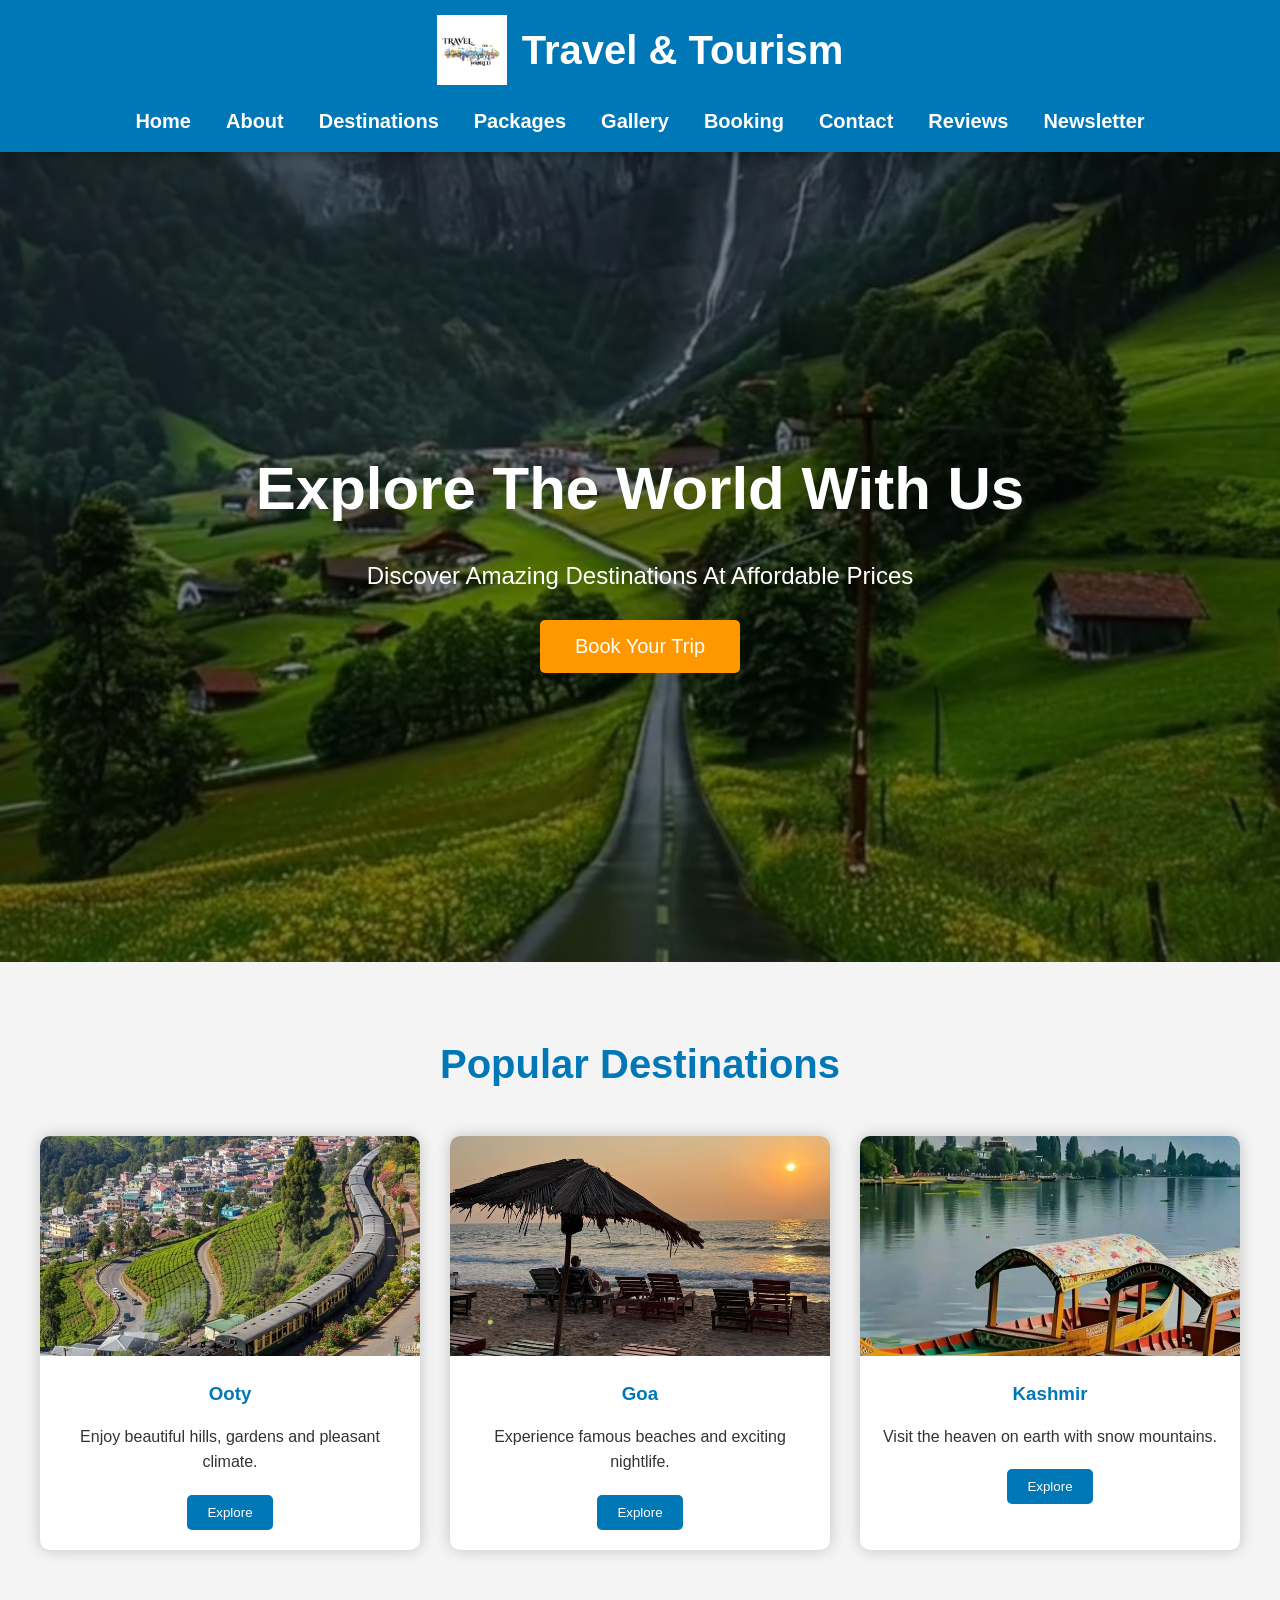
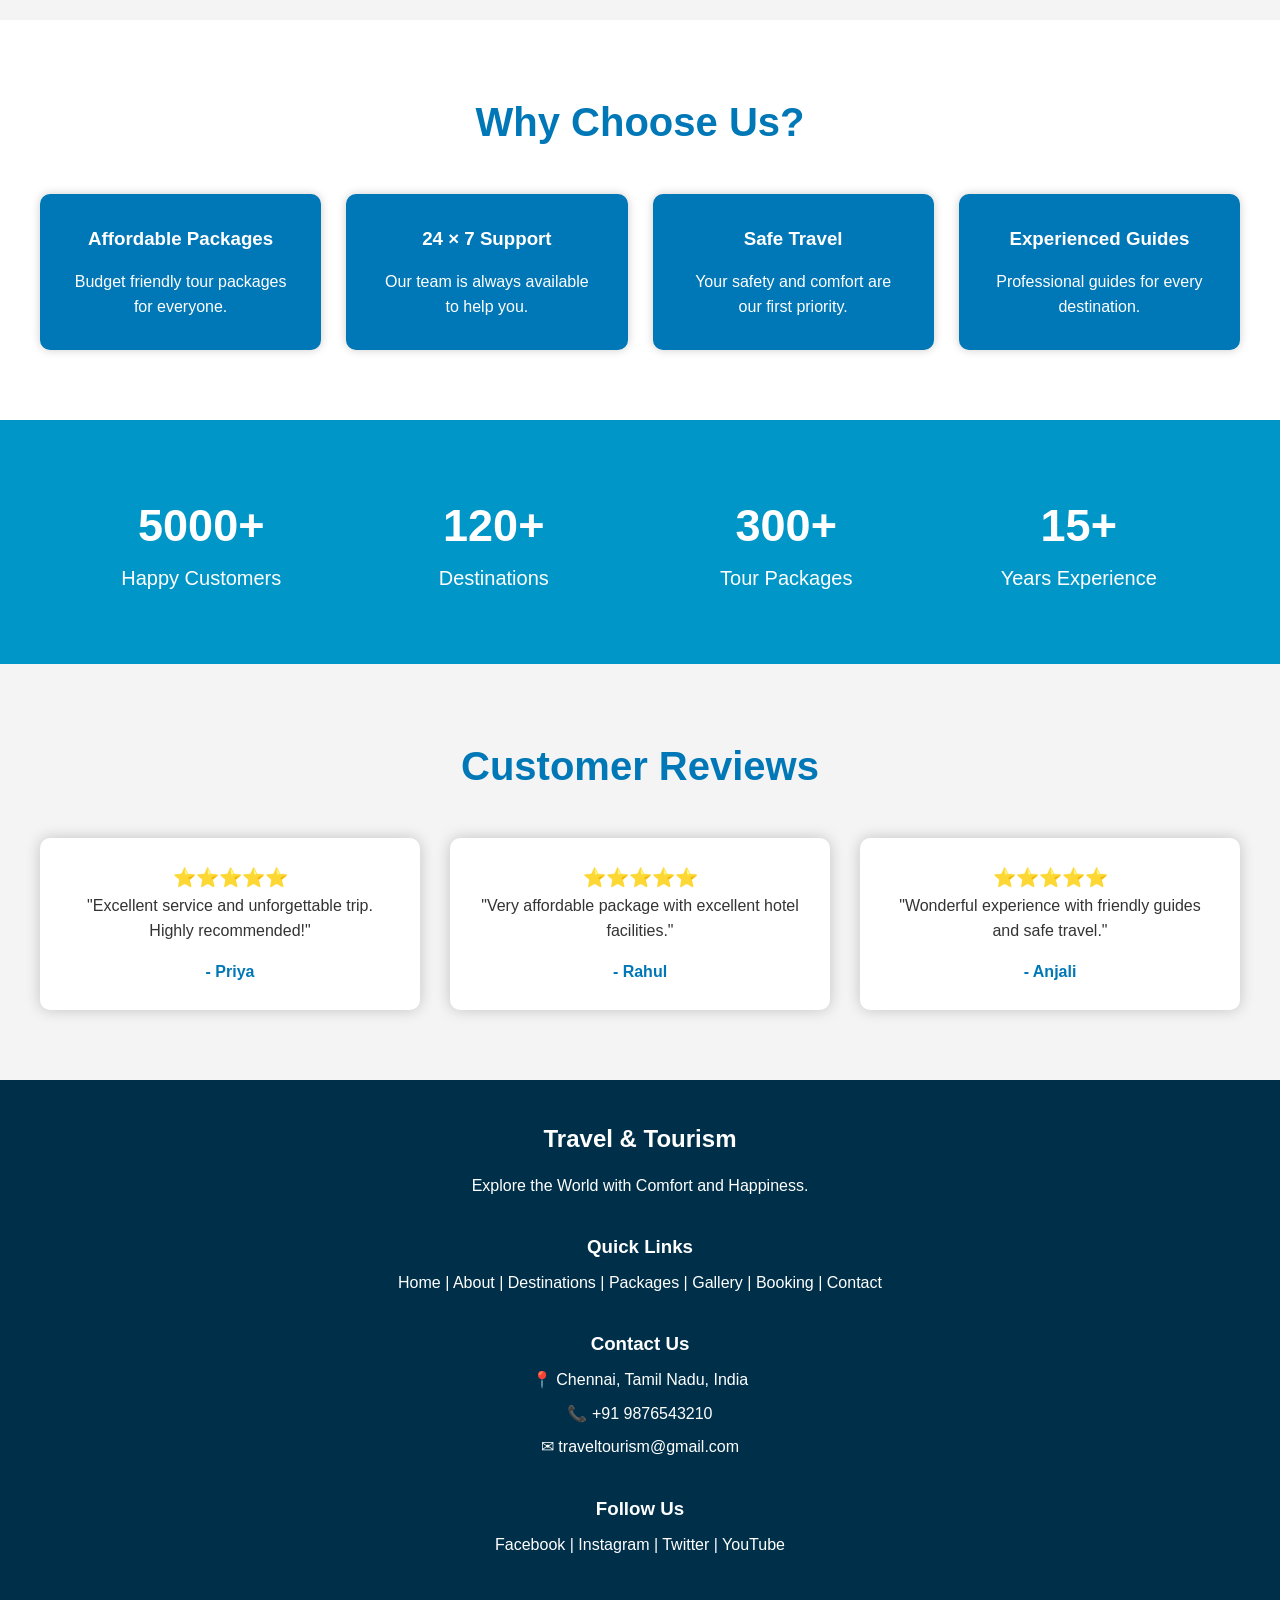
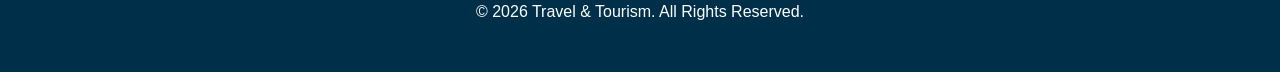
<file: index.html>
<!DOCTYPE html>
<html lang="en">
<head>
    <meta charset="UTF-8">
    <meta name="viewport" content="width=device-width, initial-scale=1.0">
    <title>Travel & Tourism</title>
    <link rel="stylesheet" href="style.css">
</head>

<body>

<header>

    <div class="logo">
        <img src="logo.png" alt="Travel Logo">
        <h1>Travel & Tourism</h1>
    </div>

    <nav>
        <ul>
            <li><a href="index.html">Home</a></li>
            <li><a href="about.html">About</a></li>
            <li><a href="destinations.html">Destinations</a></li>
            <li><a href="packages.html">Packages</a></li>
            <li><a href="gallery.html">Gallery</a></li>
            <li><a href="booking.html">Booking</a></li>
            <li><a href="contact.html">Contact</a></li>
            <li><a href="reviews.html">Reviews</a></li>
            <li><a href="newsletter.html">Newsletter</a></li>
        </ul>
    </nav>

</header>

<!-- Hero Section -->

<section class="hero">

    <div class="hero-content">

        <h2>Explore The World With Us</h2>

        <p>Discover Amazing Destinations At Affordable Prices</p>

        <button onclick="location.href='booking.html'">
            Book Your Trip
        </button>

    </div>

</section>

<!-- Search Section -->



<!-- Popular Destinations -->

<section class="destinations">

    <h2>Popular Destinations</h2>

    <div class="card-container">

        <div class="card">
            <img src="ooty.jpg" alt="Ooty">
            <h3>Ooty</h3>
            <p>Enjoy beautiful hills, gardens and pleasant climate.</p>
            <button>Explore</button>
        </div>

        <div class="card">
            <img src="goa.jpg" alt="Goa">
            <h3>Goa</h3>
            <p>Experience famous beaches and exciting nightlife.</p>
            <button>Explore</button>
        </div>

        <div class="card">
            <img src="kashmir.jpg" alt="Kashmir">
            <h3>Kashmir</h3>
            <p>Visit the heaven on earth with snow mountains.</p>
            <button>Explore</button>
        </div>

    </div>

</section>

<!-- Why Choose Us -->

<section class="why-us">

    <h2>Why Choose Us?</h2>

    <div class="why-container">

        <div class="why-box">
            <h3>Affordable Packages</h3>
            <p>Budget friendly tour packages for everyone.</p>
        </div>

        <div class="why-box">
            <h3>24 × 7 Support</h3>
            <p>Our team is always available to help you.</p>
        </div>

        <div class="why-box">
            <h3>Safe Travel</h3>
            <p>Your safety and comfort are our first priority.</p>
        </div>

        <div class="why-box">
            <h3>Experienced Guides</h3>
            <p>Professional guides for every destination.</p>
        </div>

    </div>

</section>

<!-- Statistics -->

<section class="counter-section">

    <div class="counter-container">

        <div class="counter">
            <h2>5000+</h2>
            <p>Happy Customers</p>
        </div>

        <div class="counter">
            <h2>120+</h2>
            <p>Destinations</p>
        </div>

        <div class="counter">
            <h2>300+</h2>
            <p>Tour Packages</p>
        </div>

        <div class="counter">
            <h2>15+</h2>
            <p>Years Experience</p>
        </div>

    </div>

</section>
<!-- Customer Reviews -->

<section class="testimonials">

    <h2>Customer Reviews</h2>

    <div class="review-container">

        <div class="review">
            <h3>⭐⭐⭐⭐⭐</h3>
            <p>"Excellent service and unforgettable trip. Highly recommended!"</p>
            <h4>- Priya</h4>
        </div>

        <div class="review">
            <h3>⭐⭐⭐⭐⭐</h3>
            <p>"Very affordable package with excellent hotel facilities."</p>
            <h4>- Rahul</h4>
        </div>

        <div class="review">
            <h3>⭐⭐⭐⭐⭐</h3>
            <p>"Wonderful experience with friendly guides and safe travel."</p>
            <h4>- Anjali</h4>
        </div>

    </div>

</section>

<!-- Newsletter -->



<!-- Footer -->

<footer>

    <div class="footer-content">

        <h2>Travel & Tourism</h2>

        <p>Explore the World with Comfort and Happiness.</p>

        <br>

        <h3>Quick Links</h3>

        <p>
            <a href="index.html">Home</a> |
            <a href="about.html">About</a> |
            <a href="destinations.html">Destinations</a> |
            <a href="packages.html">Packages</a> |
            <a href="gallery.html">Gallery</a> |
            <a href="booking.html">Booking</a> |
            <a href="contact.html">Contact</a>
        </p>

        <br>

        <h3>Contact Us</h3>

        <p>📍 Chennai, Tamil Nadu, India</p>

        <p>📞 +91 9876543210</p>

        <p>✉ traveltourism@gmail.com</p>

        <br>

        <h3>Follow Us</h3>

        <p>Facebook | Instagram | Twitter | YouTube</p>

        <br>

        <p>© 2026 Travel & Tourism. All Rights Reserved.</p>

    </div>

</footer>

<!-- Scroll To Top Button -->

<button id="topBtn" onclick="window.scrollTo({top:0,behavior:'smooth'})">
↑
</button>

<script src="script.js"></script>

</body>
</html>
</file>
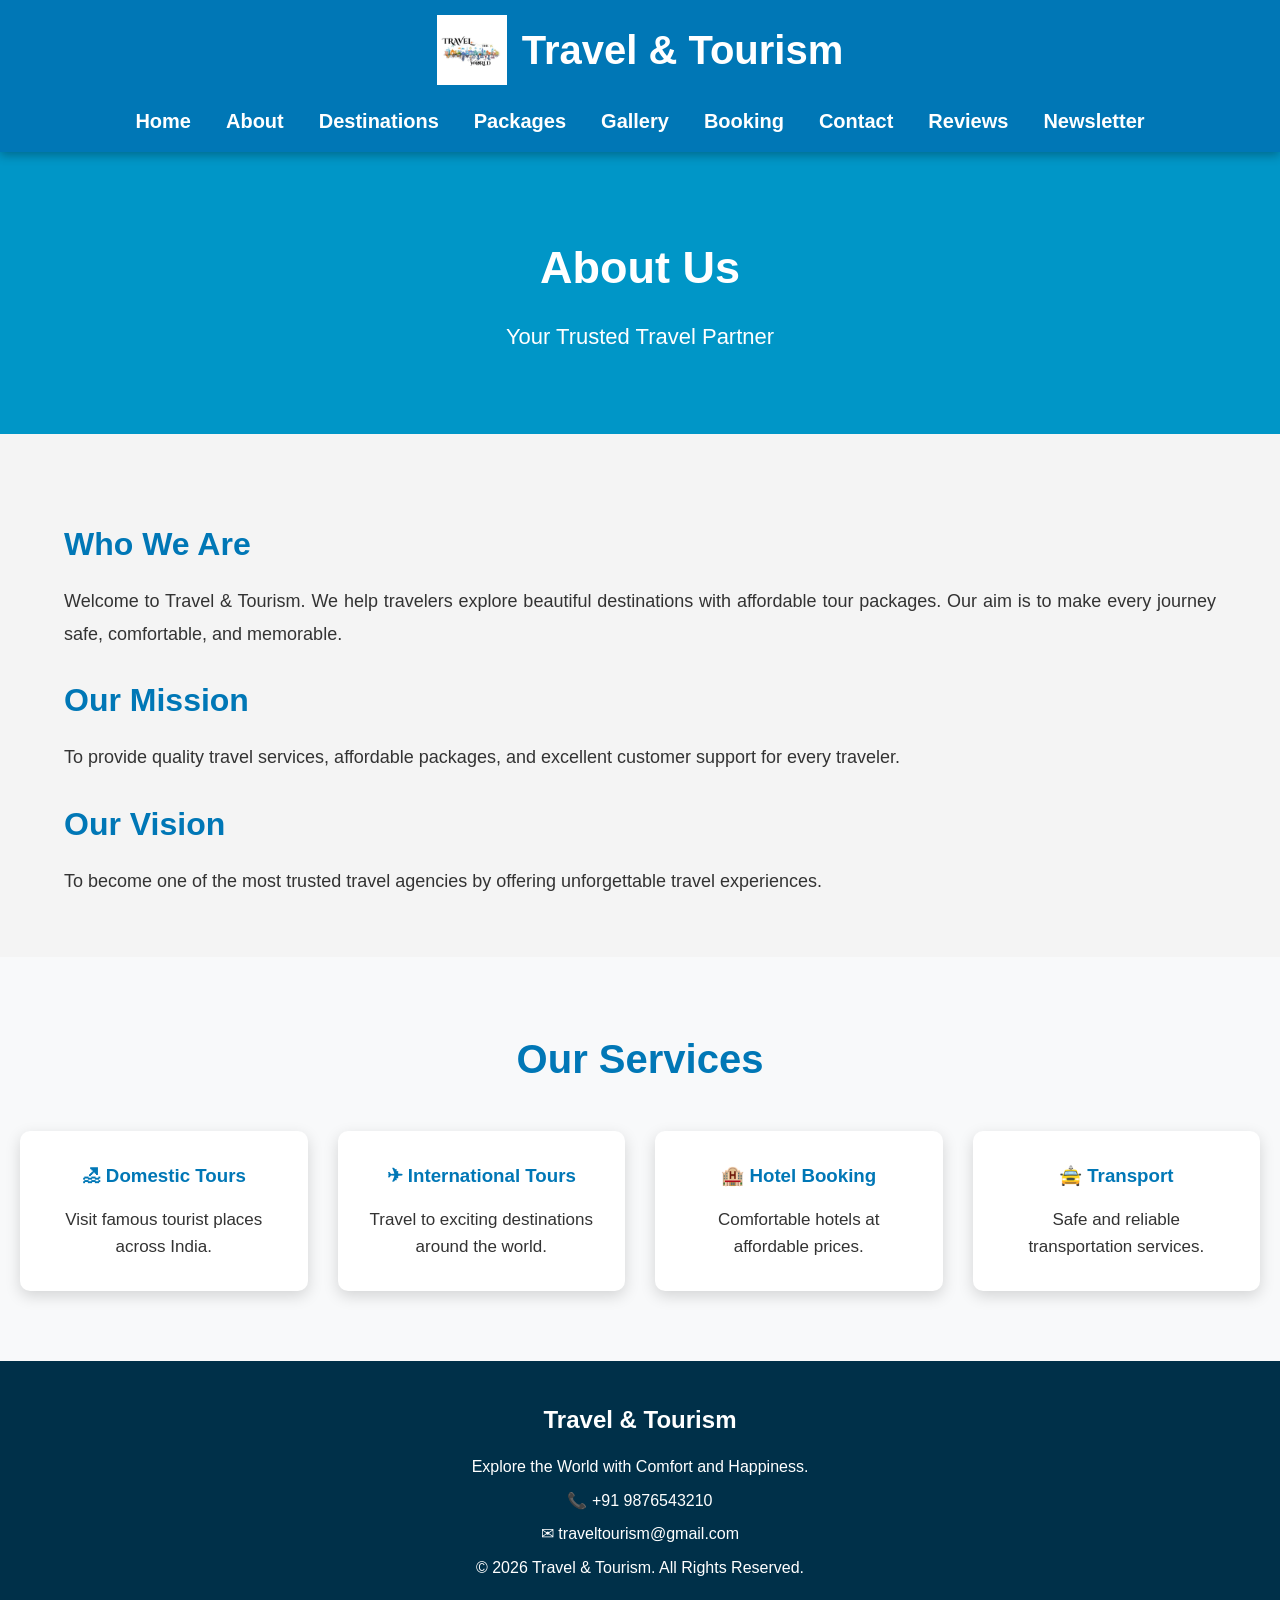
<file: about.html>
<!DOCTYPE html>
<html lang="en">
<head>
    <meta charset="UTF-8">
    <meta name="viewport" content="width=device-width, initial-scale=1.0">
    <title>About Us - Travel & Tourism</title>

    <link rel="stylesheet" href="style.css">
</head>
<body>

<header>

    <div class="logo">
        <img src="logo.png" alt="Travel Logo">
        <h1>Travel & Tourism</h1>
    </div>

    <nav>
        <ul>
            <li><a href="index.html">Home</a></li>
            <li><a href="about.html">About</a></li>
            <li><a href="destinations.html">Destinations</a></li>
            <li><a href="packages.html">Packages</a></li>
            <li><a href="gallery.html">Gallery</a></li>
            <li><a href="booking.html">Booking</a></li>
            <li><a href="contact.html">Contact</a></li>
            <li><a href="reviews.html">Reviews</a></li>
            <li><a href="newsletter.html">Newsletter</a></li>
        </ul>
    </nav>

</header>

<section class="about-banner">
    <h2>About Us</h2>
    <p>Your Trusted Travel Partner</p>
</section>

<section class="about-content">

    <h2>Who We Are</h2>

    <p>
        Welcome to Travel & Tourism. We help travelers explore beautiful
        destinations with affordable tour packages. Our aim is to make every
        journey safe, comfortable, and memorable.
    </p>

    <h2>Our Mission</h2>

    <p>
        To provide quality travel services, affordable packages, and excellent
        customer support for every traveler.
    </p>

    <h2>Our Vision</h2>

    <p>
        To become one of the most trusted travel agencies by offering
        unforgettable travel experiences.
    </p>

</section>

<section class="services">

    <h2>Our Services</h2>

    <div class="service-container">

        <div class="service-box">
            <h3>🏖 Domestic Tours</h3>
            <p>Visit famous tourist places across India.</p>
        </div>

        <div class="service-box">
            <h3>✈ International Tours</h3>
            <p>Travel to exciting destinations around the world.</p>
        </div>

        <div class="service-box">
            <h3>🏨 Hotel Booking</h3>
            <p>Comfortable hotels at affordable prices.</p>
        </div>

        <div class="service-box">
            <h3>🚖 Transport</h3>
            <p>Safe and reliable transportation services.</p>
        </div>

    </div>

</section>

<footer>

    <div class="footer-content">

        <h2>Travel & Tourism</h2>

        <p>Explore the World with Comfort and Happiness.</p>

        <p>📞 +91 9876543210</p>

        <p>✉ traveltourism@gmail.com</p>

        <p>© 2026 Travel & Tourism. All Rights Reserved.</p>

    </div>

</footer>

<script src="script.js"></script>

</body>
</html>
</file>
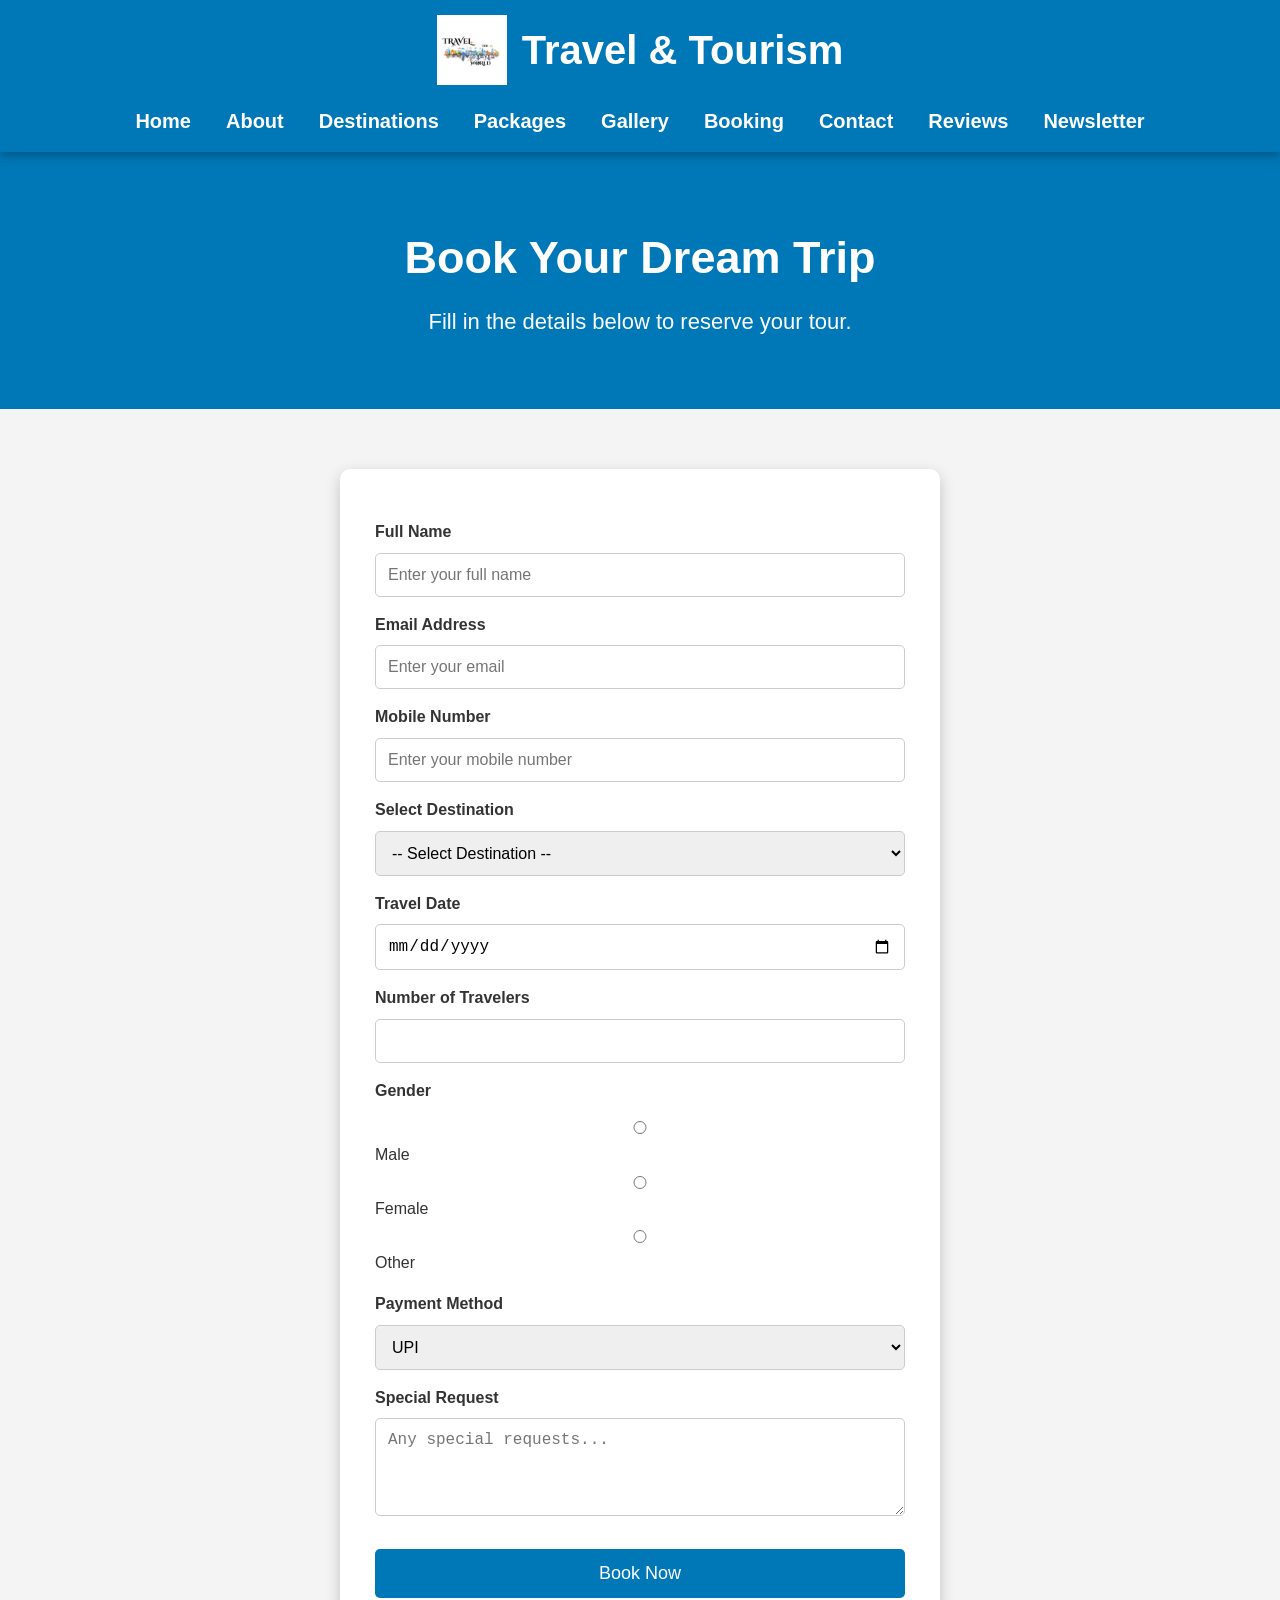
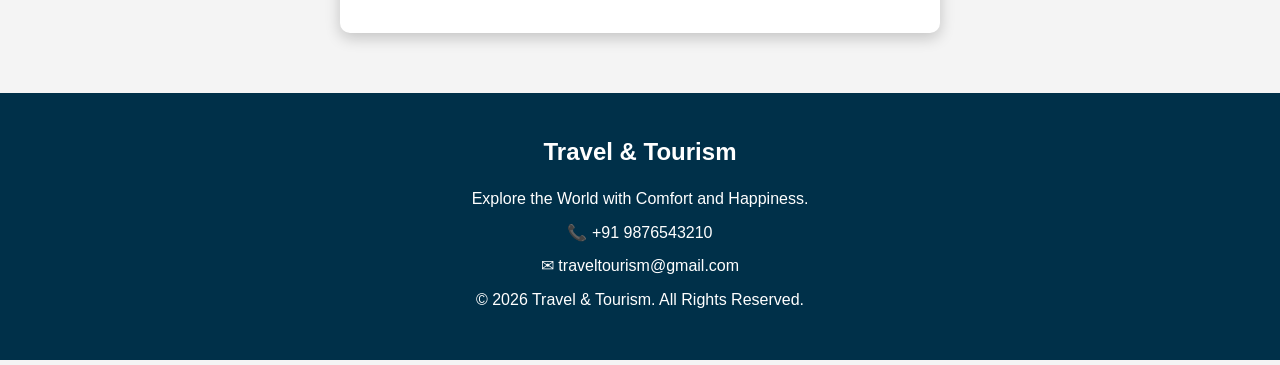
<file: booking.html>
<!DOCTYPE html>
<html lang="en">
<head>
    <meta charset="UTF-8">
    <meta name="viewport" content="width=device-width, initial-scale=1.0">
    <title>Book Your Trip - Travel & Tourism</title>

    <link rel="stylesheet" href="style.css">
</head>
<body>

<header>

    <div class="logo">
        <img src="logo.png" alt="Travel Logo">
        <h1>Travel & Tourism</h1>
    </div>

    <nav>
        <ul>
            <li><a href="index.html">Home</a></li>
            <li><a href="about.html">About</a></li>
            <li><a href="destinations.html">Destinations</a></li>
            <li><a href="packages.html">Packages</a></li>
            <li><a href="gallery.html">Gallery</a></li>
            <li><a href="booking.html">Booking</a></li>
            <li><a href="contact.html">Contact</a></li>
            <li><a href="reviews.html">Reviews</a></li>
            <li><a href="newsletter.html">Newsletter</a></li>
        </ul>
    </nav>

</header>

<section class="booking-banner">
    <h2>Book Your Dream Trip</h2>
    <p>Fill in the details below to reserve your tour.</p>
</section>

<section class="booking-section">

<form id="bookingForm">

<label>Full Name</label>
<input type="text" id="name" placeholder="Enter your full name">

<label>Email Address</label>
<input type="email" id="email" placeholder="Enter your email">

<label>Mobile Number</label>
<input type="tel" id="phone" placeholder="Enter your mobile number">

<label>Select Destination</label>
<select id="destination">
    <option value="">-- Select Destination --</option>
    <option>Ooty</option>
    <option>Kodaikanal</option>
    <option>Goa</option>
    <option>Munnar</option>
    <option>Kerala</option>
    <option>Mysore</option>
    <option>Andaman</option>
    <option>Coorg</option>
    <option>Kashmir</option>
    <option>Taj Mahal</option>
</select>

<label>Travel Date</label>
<input type="date" id="date">

<label>Number of Travelers</label>
<input type="number" id="persons" min="1" max="20">

<label>Gender</label>
<div class="radio-group">
<input type="radio" name="gender"> Male
<input type="radio" name="gender"> Female
<input type="radio" name="gender"> Other
</div>

<label>Payment Method</label>
<select id="payment">
    <option>UPI</option>
    <option>Credit Card</option>
    <option>Debit Card</option>
    <option>Net Banking</option>
    <option>Cash</option>
</select>

<label>Special Request</label>
<textarea rows="4" placeholder="Any special requests..."></textarea>

<button type="submit">Book Now</button>

</form>

</section>

<footer>

<div class="footer-content">

<h2>Travel & Tourism</h2>

<p>Explore the World with Comfort and Happiness.</p>

<p>📞 +91 9876543210</p>

<p>✉ traveltourism@gmail.com</p>

<p>© 2026 Travel & Tourism. All Rights Reserved.</p>

</div>

</footer>

<script src="script.js"></script>

</body>
</html>
</file>
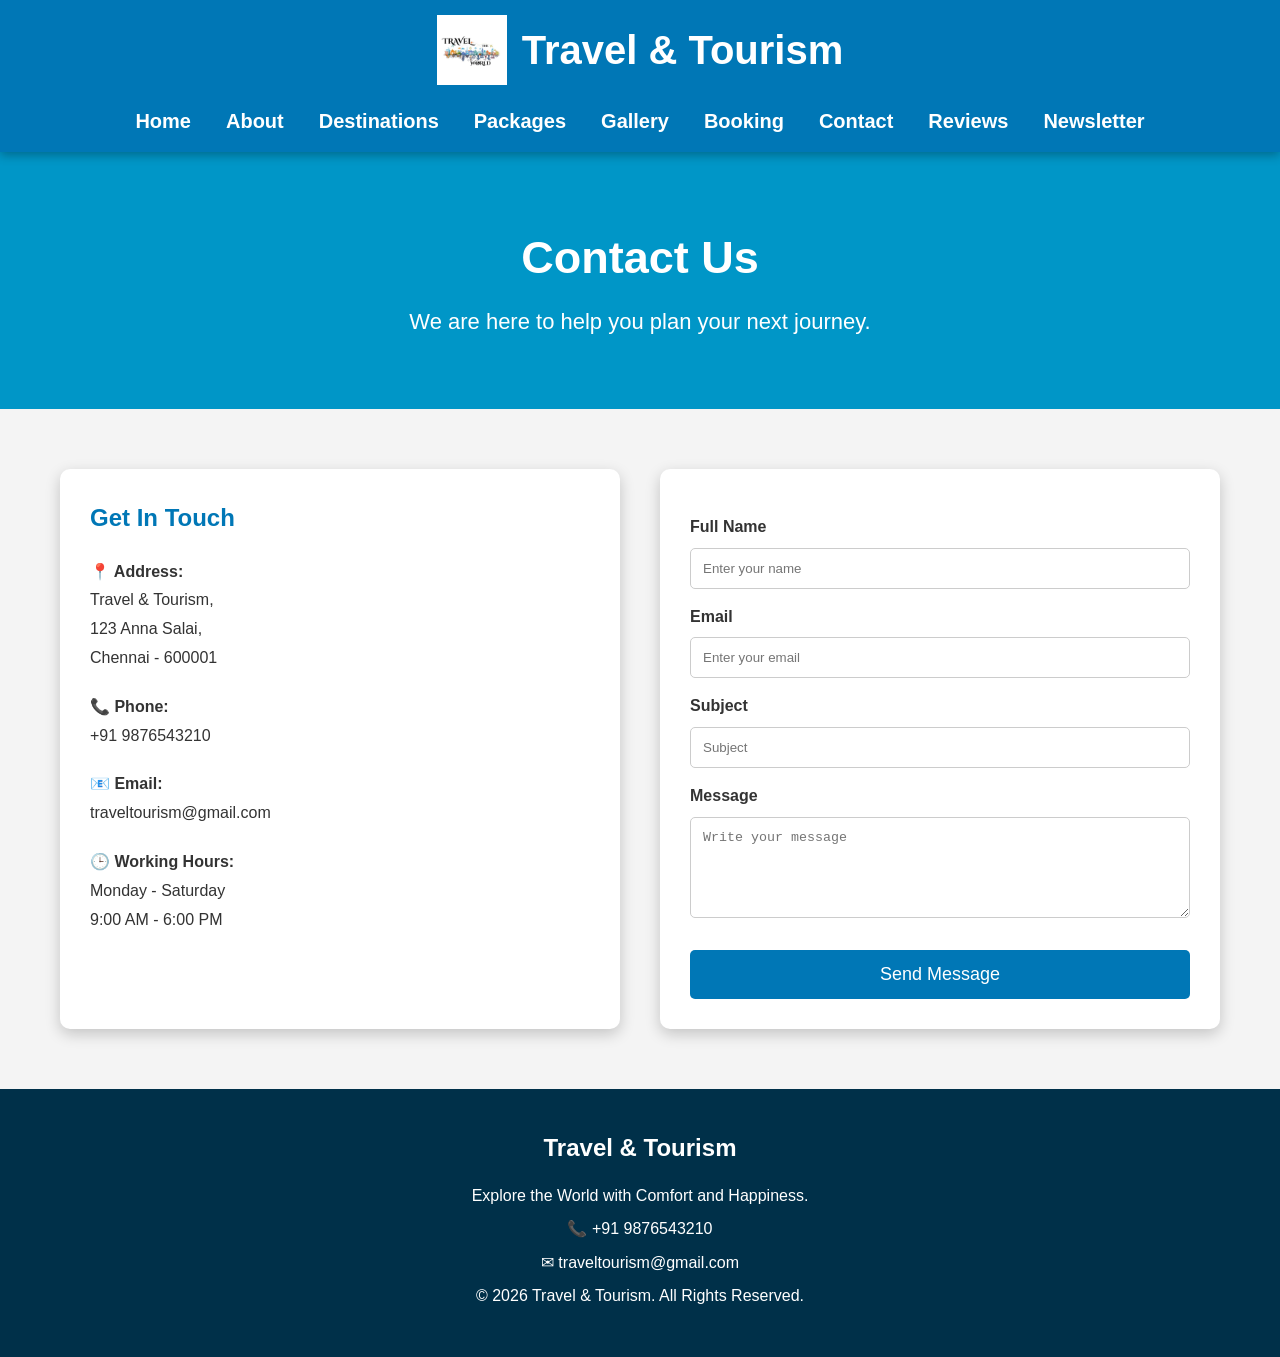
<file: contact.html>
<!DOCTYPE html>
<html lang="en">
<head>
    <meta charset="UTF-8">
    <meta name="viewport" content="width=device-width, initial-scale=1.0">
    <title>Contact Us - Travel & Tourism</title>
    <link rel="stylesheet" href="style.css">
</head>

<body>

<header>

    <div class="logo">
        <img src="logo.png" alt="Travel Logo">
        <h1>Travel & Tourism</h1>
    </div>

    <nav>
        <ul>
            <li><a href="index.html">Home</a></li>
            <li><a href="about.html">About</a></li>
            <li><a href="destinations.html">Destinations</a></li>
            <li><a href="packages.html">Packages</a></li>
            <li><a href="gallery.html">Gallery</a></li>
            <li><a href="booking.html">Booking</a></li>
            <li><a href="contact.html">Contact</a></li>
            <li><a href="reviews.html">Reviews</a></li>
            <li><a href="newsletter.html">Newsletter</a></li>
        </ul>
    </nav>

</header>

<section class="contact-banner">
    <h2>Contact Us</h2>
    <p>We are here to help you plan your next journey.</p>
</section>

<section class="contact-section">

<div class="contact-info">

<h2>Get In Touch</h2>

<p><strong>📍 Address:</strong><br>
Travel & Tourism,<br>
123 Anna Salai,<br>
Chennai - 600001</p>

<p><strong>📞 Phone:</strong><br>
+91 9876543210</p>

<p><strong>📧 Email:</strong><br>
traveltourism@gmail.com</p>

<p><strong>🕒 Working Hours:</strong><br>
Monday - Saturday<br>
9:00 AM - 6:00 PM</p>

</div>

<div class="contact-form">

<form id="contactForm">

<label>Full Name</label>
<input type="text" id="cname" placeholder="Enter your name">

<label>Email</label>
<input type="email" id="cemail" placeholder="Enter your email">

<label>Subject</label>
<input type="text" id="subject" placeholder="Subject">

<label>Message</label>
<textarea id="message" rows="5" placeholder="Write your message"></textarea>

<button type="submit">Send Message</button>

</form>

</div>

</section>

<footer>

<div class="footer-content">

<h2>Travel & Tourism</h2>

<p>Explore the World with Comfort and Happiness.</p>

<p>📞 +91 9876543210</p>

<p>✉ traveltourism@gmail.com</p>

<p>© 2026 Travel & Tourism. All Rights Reserved.</p>

</div>

</footer>

<script src="script.js"></script>

</body>
</html>
</file>
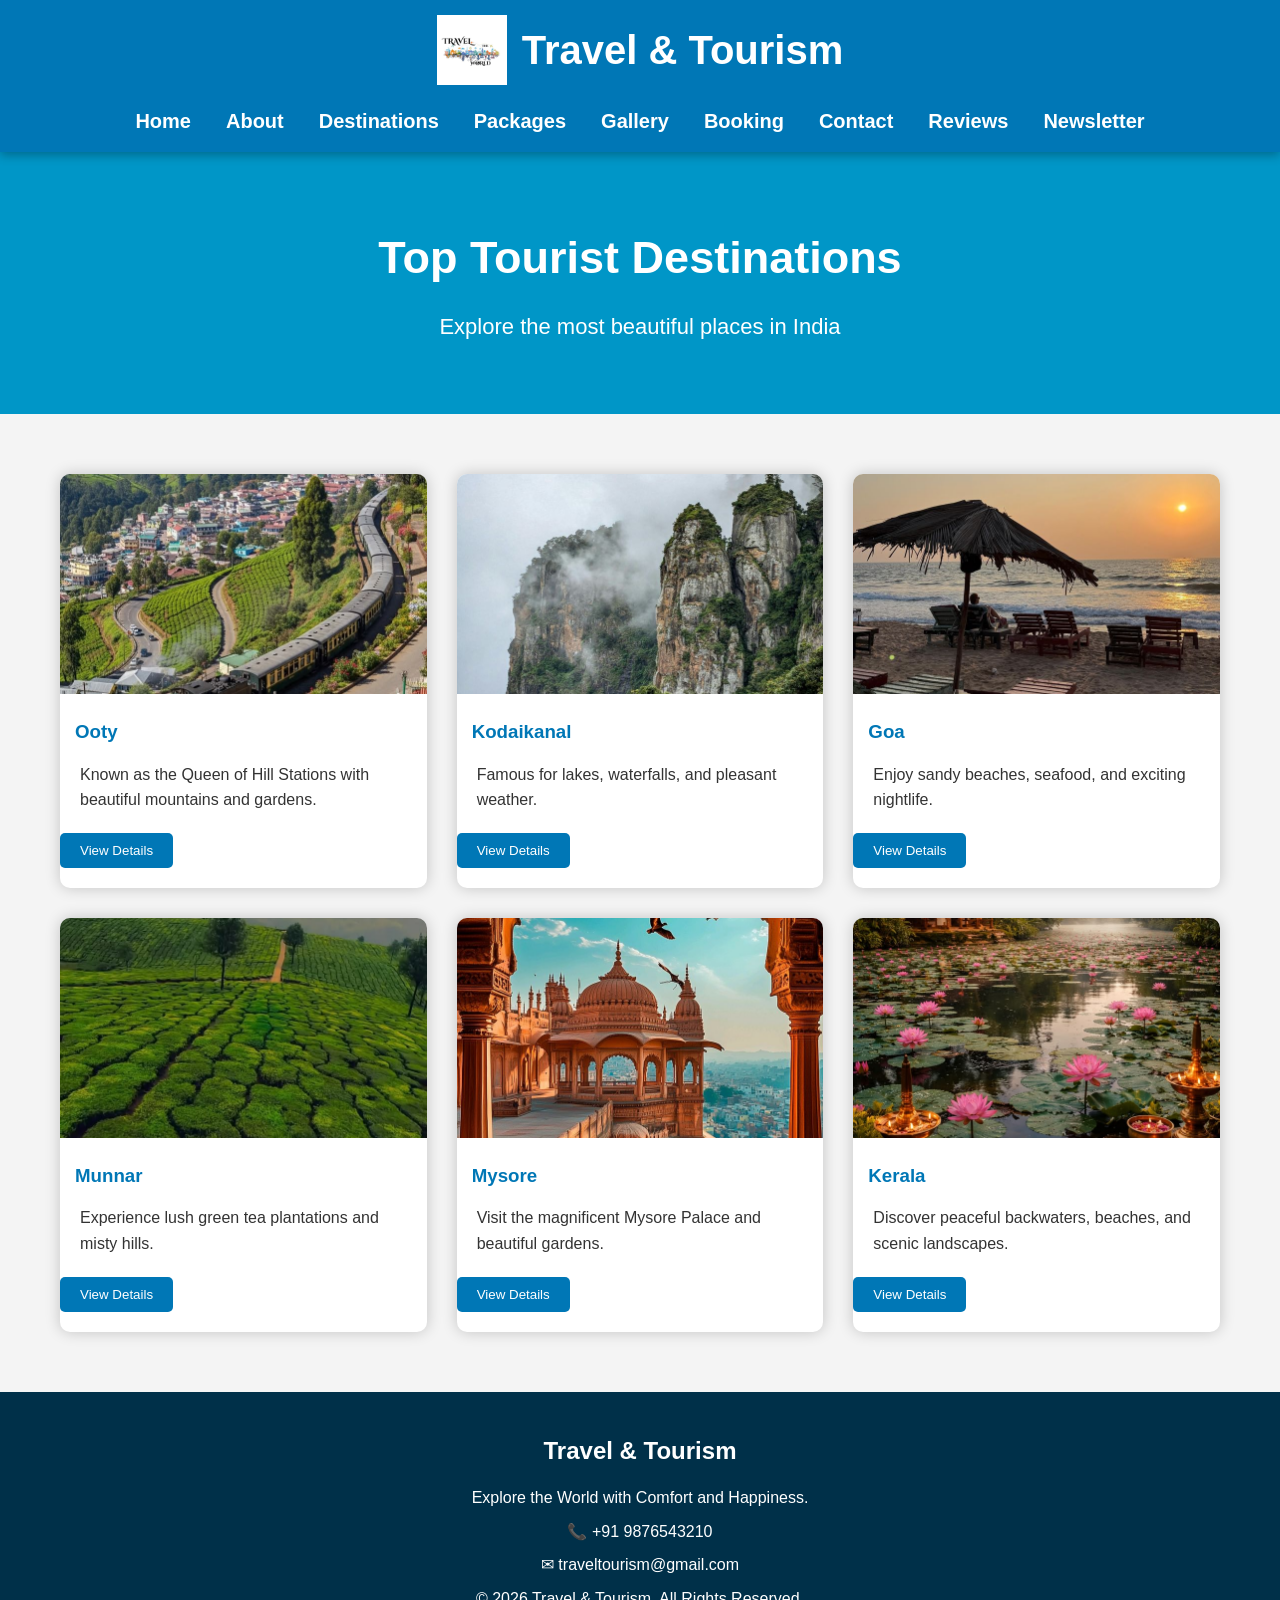
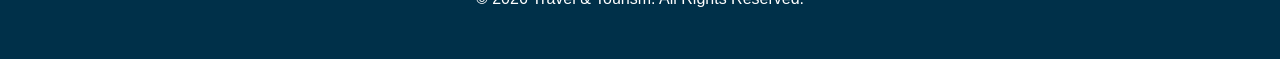
<file: destinations.html>
<!DOCTYPE html>
<html lang="en">
<head>
    <meta charset="UTF-8">
    <meta name="viewport" content="width=device-width, initial-scale=1.0">
    <title>Destinations - Travel & Tourism</title>

    <link rel="stylesheet" href="style.css">
</head>
<body>

<header>

    <div class="logo">
        <img src="logo.png" alt="Travel Logo">
        <h1>Travel & Tourism</h1>
    </div>

    <nav>
        <ul>
            <li><a href="index.html">Home</a></li>
            <li><a href="about.html">About</a></li>
            <li><a href="destinations.html">Destinations</a></li>
            <li><a href="packages.html">Packages</a></li>
            <li><a href="gallery.html">Gallery</a></li>
            <li><a href="booking.html">Booking</a></li>
            <li><a href="contact.html">Contact</a></li>
            <li><a href="reviews.html">Reviews</a></li>
            <li><a href="newsletter.html">Newsletter</a></li>
        </ul>
    </nav>

</header>

<section class="destination-banner">
    <h2>Top Tourist Destinations</h2>
    <p>Explore the most beautiful places in India</p>
</section>

<section class="destination-list">

    <div class="card">
        <img src="ooty.jpg" alt="Ooty">
        <h3>Ooty</h3>
        <p>Known as the Queen of Hill Stations with beautiful mountains and gardens.</p>
        <button>View Details</button>
    </div>

    <div class="card">
        <img src="kodaikanal.jpg" alt="Kodaikanal">
        <h3>Kodaikanal</h3>
        <p>Famous for lakes, waterfalls, and pleasant weather.</p>
        <button>View Details</button>
    </div>

    <div class="card">
        <img src="goa.jpg" alt="Goa">
        <h3>Goa</h3>
        <p>Enjoy sandy beaches, seafood, and exciting nightlife.</p>
        <button>View Details</button>
    </div>

    <div class="card">
        <img src="munnar.jpg" alt="Munnar">
        <h3>Munnar</h3>
        <p>Experience lush green tea plantations and misty hills.</p>
        <button>View Details</button>
    </div>

    <div class="card">
        <img src="mysore.jpg" alt="Mysore">
        <h3>Mysore</h3>
        <p>Visit the magnificent Mysore Palace and beautiful gardens.</p>
        <button>View Details</button>
    </div>

    <div class="card">
        <img src="kerala.jpg" alt="Kerala">
        <h3>Kerala</h3>
        <p>Discover peaceful backwaters, beaches, and scenic landscapes.</p>
        <button>View Details</button>
    </div>

</section>

<footer>

    <div class="footer-content">
        <h2>Travel & Tourism</h2>
        <p>Explore the World with Comfort and Happiness.</p>

        <p>📞 +91 9876543210</p>
        <p>✉ traveltourism@gmail.com</p>

        <p>© 2026 Travel & Tourism. All Rights Reserved.</p>
    </div>

</footer>

<script src="script.js"></script>

</body>
</html>
</file>
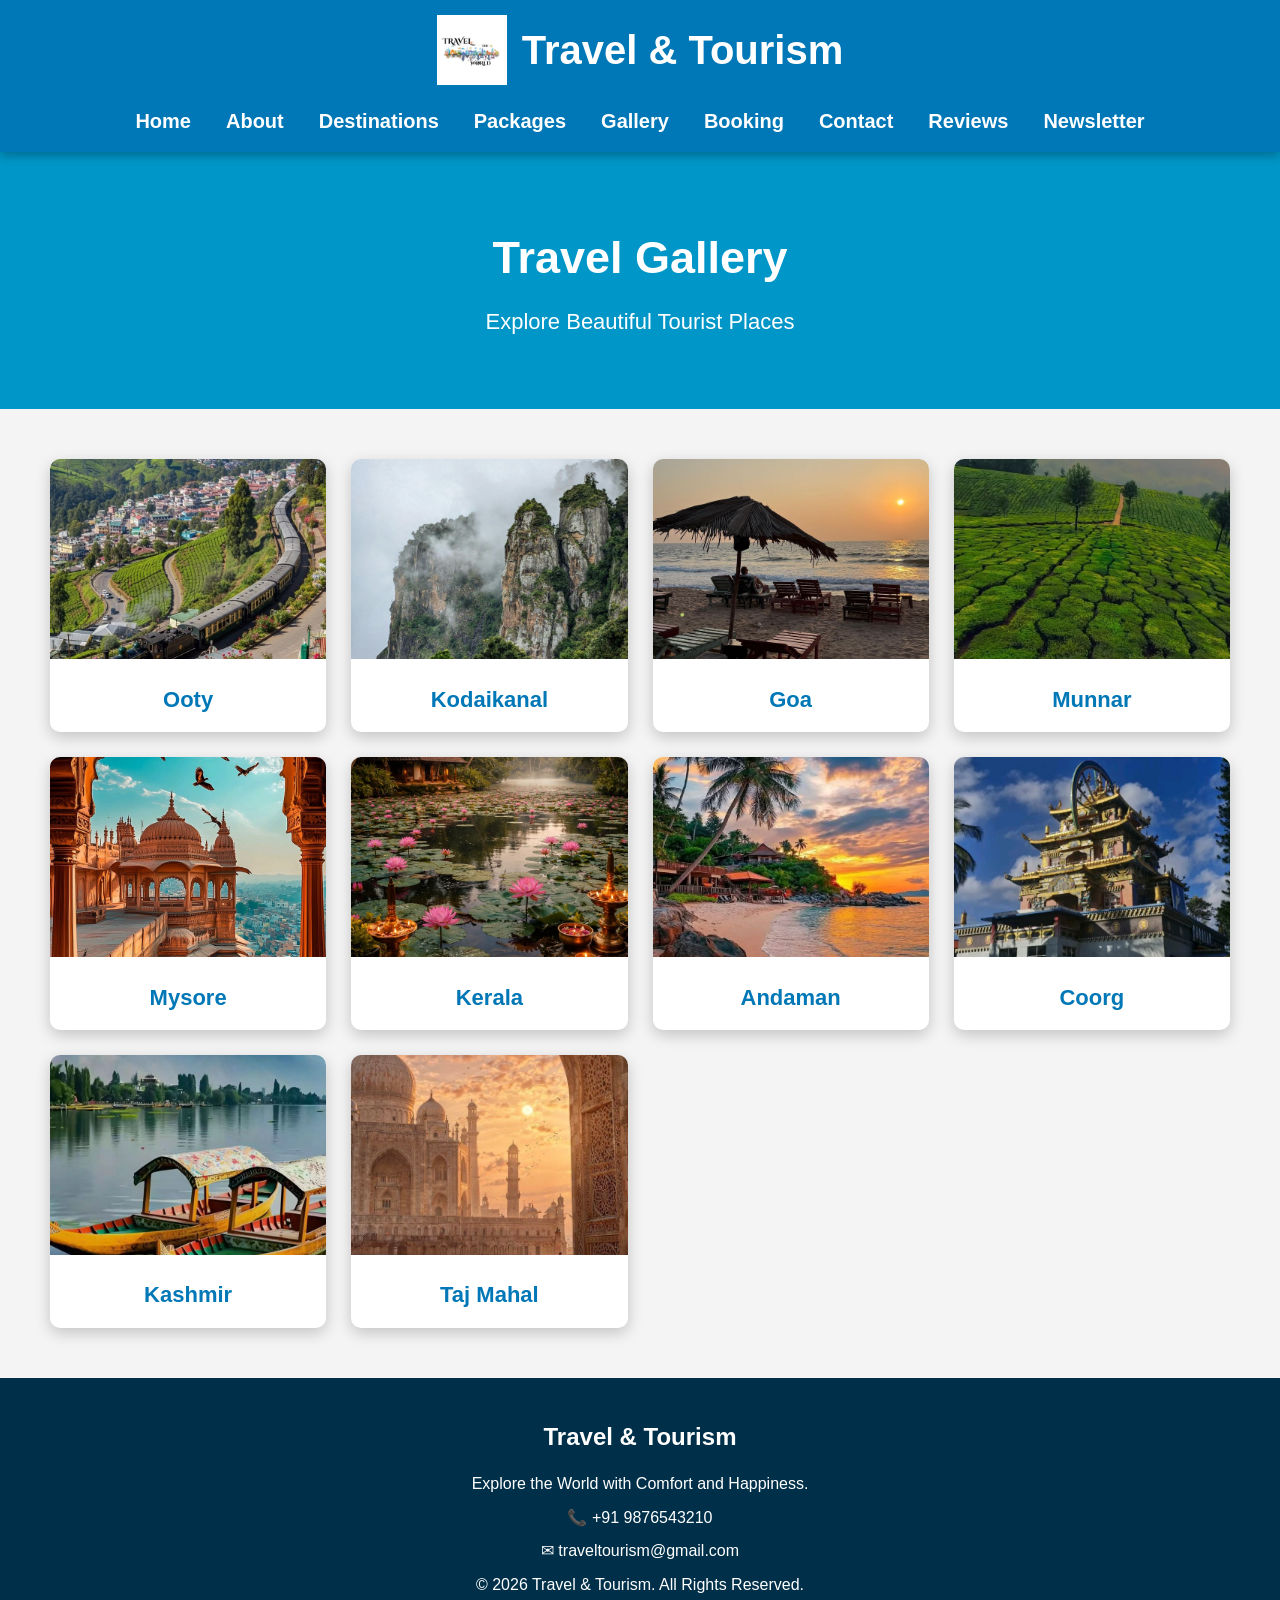
<file: gallery.html>
<!DOCTYPE html>
<html lang="en">
<head>
    <meta charset="UTF-8">
    <meta name="viewport" content="width=device-width, initial-scale=1.0">
    <title>Gallery - Travel & Tourism</title>

    <link rel="stylesheet" href="style.css">
</head>

<body>

<header>

    <div class="logo">
        <img src="logo.png" alt="Travel Logo">
        <h1>Travel & Tourism</h1>
    </div>

    <nav>
        <ul>
            <li><a href="index.html">Home</a></li>
            <li><a href="about.html">About</a></li>
            <li><a href="destinations.html">Destinations</a></li>
            <li><a href="packages.html">Packages</a></li>
            <li><a href="gallery.html">Gallery</a></li>
            <li><a href="booking.html">Booking</a></li>
            <li><a href="contact.html">Contact</a></li>
            <li><a href="reviews.html">Reviews</a></li>
            <li><a href="newsletter.html">Newsletter</a></li>
        </ul>
    </nav>

</header>

<section class="gallery-banner">
    <h2>Travel Gallery</h2>
    <p>Explore Beautiful Tourist Places</p>
</section>

<section class="gallery-container">

    <div class="gallery-item">
        <img src="ooty.jpg" alt="Ooty">
        <h3>Ooty</h3>
    </div>

    <div class="gallery-item">
        <img src="kodaikanal.jpg" alt="Kodaikanal">
        <h3>Kodaikanal</h3>
    </div>

    <div class="gallery-item">
        <img src="goa.jpg" alt="Goa">
        <h3>Goa</h3>
    </div>

    <div class="gallery-item">
        <img src="munnar.jpg" alt="Munnar">
        <h3>Munnar</h3>
    </div>

    <div class="gallery-item">
        <img src="mysore.jpg" alt="Mysore">
        <h3>Mysore</h3>
    </div>

    <div class="gallery-item">
        <img src="kerala.jpg" alt="Kerala">
        <h3>Kerala</h3>
    </div>

    <div class="gallery-item">
        <img src="andaman.jpg" alt="Andaman">
        <h3>Andaman</h3>
    </div>

    <div class="gallery-item">
        <img src="coorg.jpg" alt="Coorg">
        <h3>Coorg</h3>
    </div>

    <div class="gallery-item">
        <img src="kashmir.jpg" alt="Kashmir">
        <h3>Kashmir</h3>
    </div>

    <div class="gallery-item">
        <img src="tajmahal.jpg" alt="Taj Mahal">
        <h3>Taj Mahal</h3>
    </div>

</section>

<footer>

<div class="footer-content">

<h2>Travel & Tourism</h2>

<p>Explore the World with Comfort and Happiness.</p>

<p>📞 +91 9876543210</p>

<p>✉ traveltourism@gmail.com</p>

<p>© 2026 Travel & Tourism. All Rights Reserved.</p>

</div>

</footer>

<script src="script.js"></script>

</body>
</html>
</file>
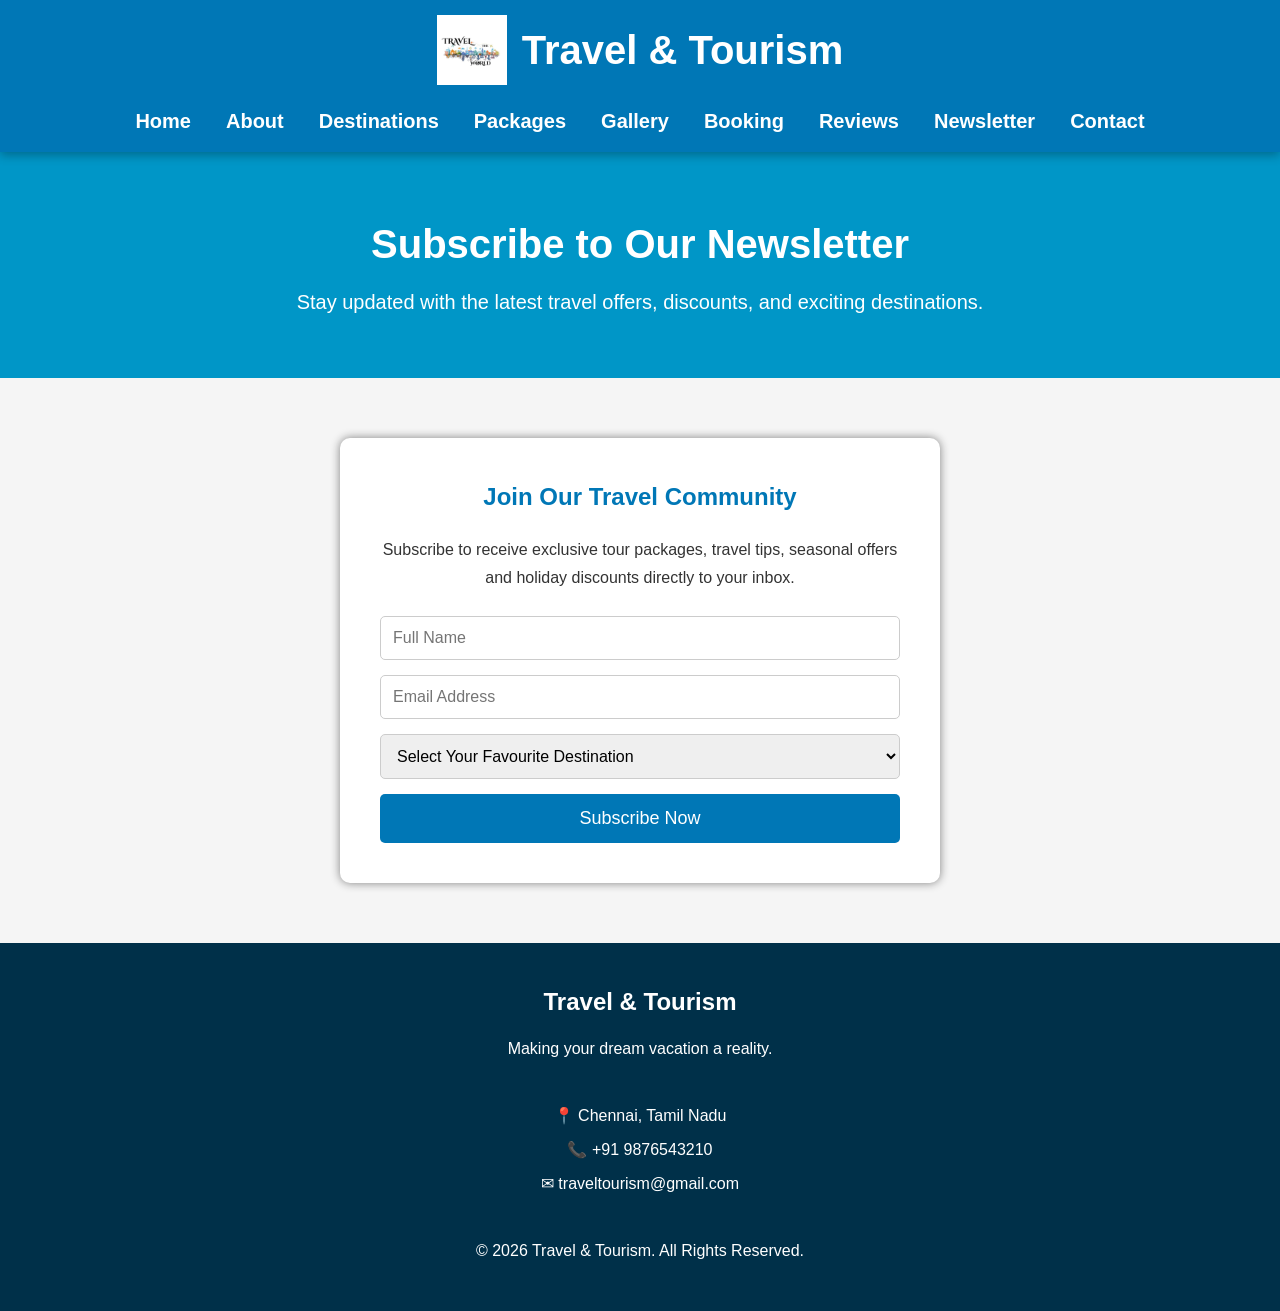
<file: newsletter.html>
<!DOCTYPE html>
<html lang="en">
<head>
    <meta charset="UTF-8">
    <meta name="viewport" content="width=device-width, initial-scale=1.0">
    <title>Newsletter | Travel & Tourism</title>
    <link rel="stylesheet" href="style.css">
</head>

<body>

<header>

<div class="logo">
    <img src="logo.png" alt="Logo">
    <h1>Travel & Tourism</h1>
</div>

<nav>
<ul>
<li><a href="index.html">Home</a></li>
<li><a href="about.html">About</a></li>
<li><a href="destinations.html">Destinations</a></li>
<li><a href="packages.html">Packages</a></li>
<li><a href="gallery.html">Gallery</a></li>
<li><a href="booking.html">Booking</a></li>
<li><a href="reviews.html">Reviews</a></li>
<li><a href="newsletter.html">Newsletter</a></li>
<li><a href="contact.html">Contact</a></li>
</ul>
</nav>

</header>

<section class="newsletter-banner">
    <h2>Subscribe to Our Newsletter</h2>
    <p>Stay updated with the latest travel offers, discounts, and exciting destinations.</p>
</section>

<section class="newsletter-section">

<div class="newsletter-box">

<h2>Join Our Travel Community</h2>

<p>
Subscribe to receive exclusive tour packages,
travel tips, seasonal offers and holiday discounts directly to your inbox.
</p>

<form id="newsletterForm"></form>

<input type="text" placeholder="Full Name" required>

<input type="email" placeholder="Email Address" required>

<select required>
<option>Select Your Favourite Destination</option>
<option>Ooty</option>
<option>Goa</option>
<option>Kashmir</option>
<option>Andaman</option>
<option>Coorg</option>
<option>Kerala</option>
<option>Munnar</option>
</select>

<button type="submit">Subscribe Now</button>

</form>

</div>

</section>

<footer>

<div class="footer-content">

<h2>Travel & Tourism</h2>

<p>Making your dream vacation a reality.</p>

<br>

<p>📍 Chennai, Tamil Nadu</p>
<p>📞 +91 9876543210</p>
<p>✉ traveltourism@gmail.com</p>

<br>

<p>© 2026 Travel & Tourism. All Rights Reserved.</p>

</div>

</footer>

</body>
</html>
</file>
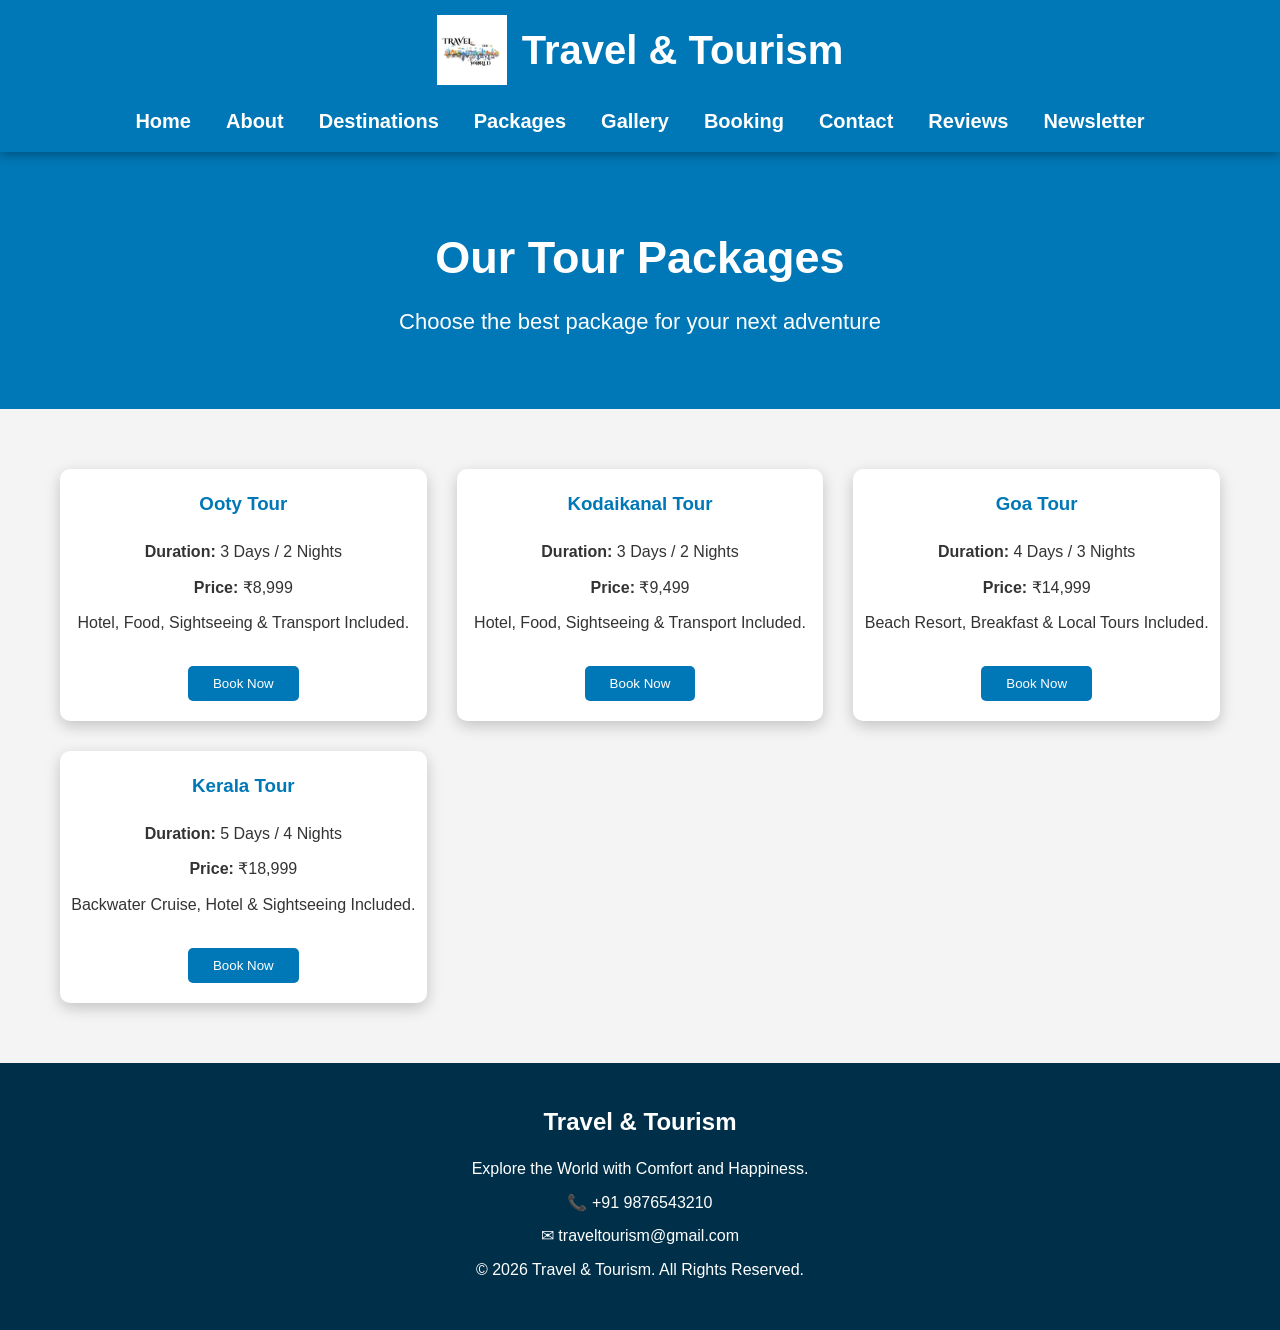
<file: packages.html>
<!DOCTYPE html>
<html lang="en">
<head>
    <meta charset="UTF-8">
    <meta name="viewport" content="width=device-width, initial-scale=1.0">
    <title>Tour Packages - Travel & Tourism</title>

    <link rel="stylesheet" href="style.css">
</head>
<body>

<header>

    <div class="logo">
        <img src="logo.png" alt="Travel Logo">
        <h1>Travel & Tourism</h1>
    </div>

    <nav>
        <ul>
            <li><a href="index.html">Home</a></li>
            <li><a href="about.html">About</a></li>
            <li><a href="destinations.html">Destinations</a></li>
            <li><a href="packages.html">Packages</a></li>
            <li><a href="gallery.html">Gallery</a></li>
            <li><a href="booking.html">Booking</a></li>
            <li><a href="contact.html">Contact</a></li>
            <li><a href="reviews.html">Reviews</a></li>
            <li><a href="newsletter.html">Newsletter</a></li>
        </ul>
    </nav>

</header>

<section class="package-banner">
    <h2>Our Tour Packages</h2>
    <p>Choose the best package for your next adventure</p>
</section>

<section class="package-container">

    <div class="package-card">
        <h3>Ooty Tour</h3>
        <p><strong>Duration:</strong> 3 Days / 2 Nights</p>
        <p><strong>Price:</strong> ₹8,999</p>
        <p>Hotel, Food, Sightseeing & Transport Included.</p>
        <button>Book Now</button>
    </div>

    <div class="package-card">
        <h3>Kodaikanal Tour</h3>
        <p><strong>Duration:</strong> 3 Days / 2 Nights</p>
        <p><strong>Price:</strong> ₹9,499</p>
        <p>Hotel, Food, Sightseeing & Transport Included.</p>
        <button>Book Now</button>
    </div>

    <div class="package-card">
        <h3>Goa Tour</h3>
        <p><strong>Duration:</strong> 4 Days / 3 Nights</p>
        <p><strong>Price:</strong> ₹14,999</p>
        <p>Beach Resort, Breakfast & Local Tours Included.</p>
        <button>Book Now</button>
    </div>

    <div class="package-card">
        <h3>Kerala Tour</h3>
        <p><strong>Duration:</strong> 5 Days / 4 Nights</p>
        <p><strong>Price:</strong> ₹18,999</p>
        <p>Backwater Cruise, Hotel & Sightseeing Included.</p>
        <button>Book Now</button>
    </div>

</section>

<footer>

<div class="footer-content">
<h2>Travel & Tourism</h2>

<p>Explore the World with Comfort and Happiness.</p>

<p>📞 +91 9876543210</p>

<p>✉ traveltourism@gmail.com</p>

<p>© 2026 Travel & Tourism. All Rights Reserved.</p>

</div>

</footer>

<script src="script.js"></script>

</body>
</html>
</file>
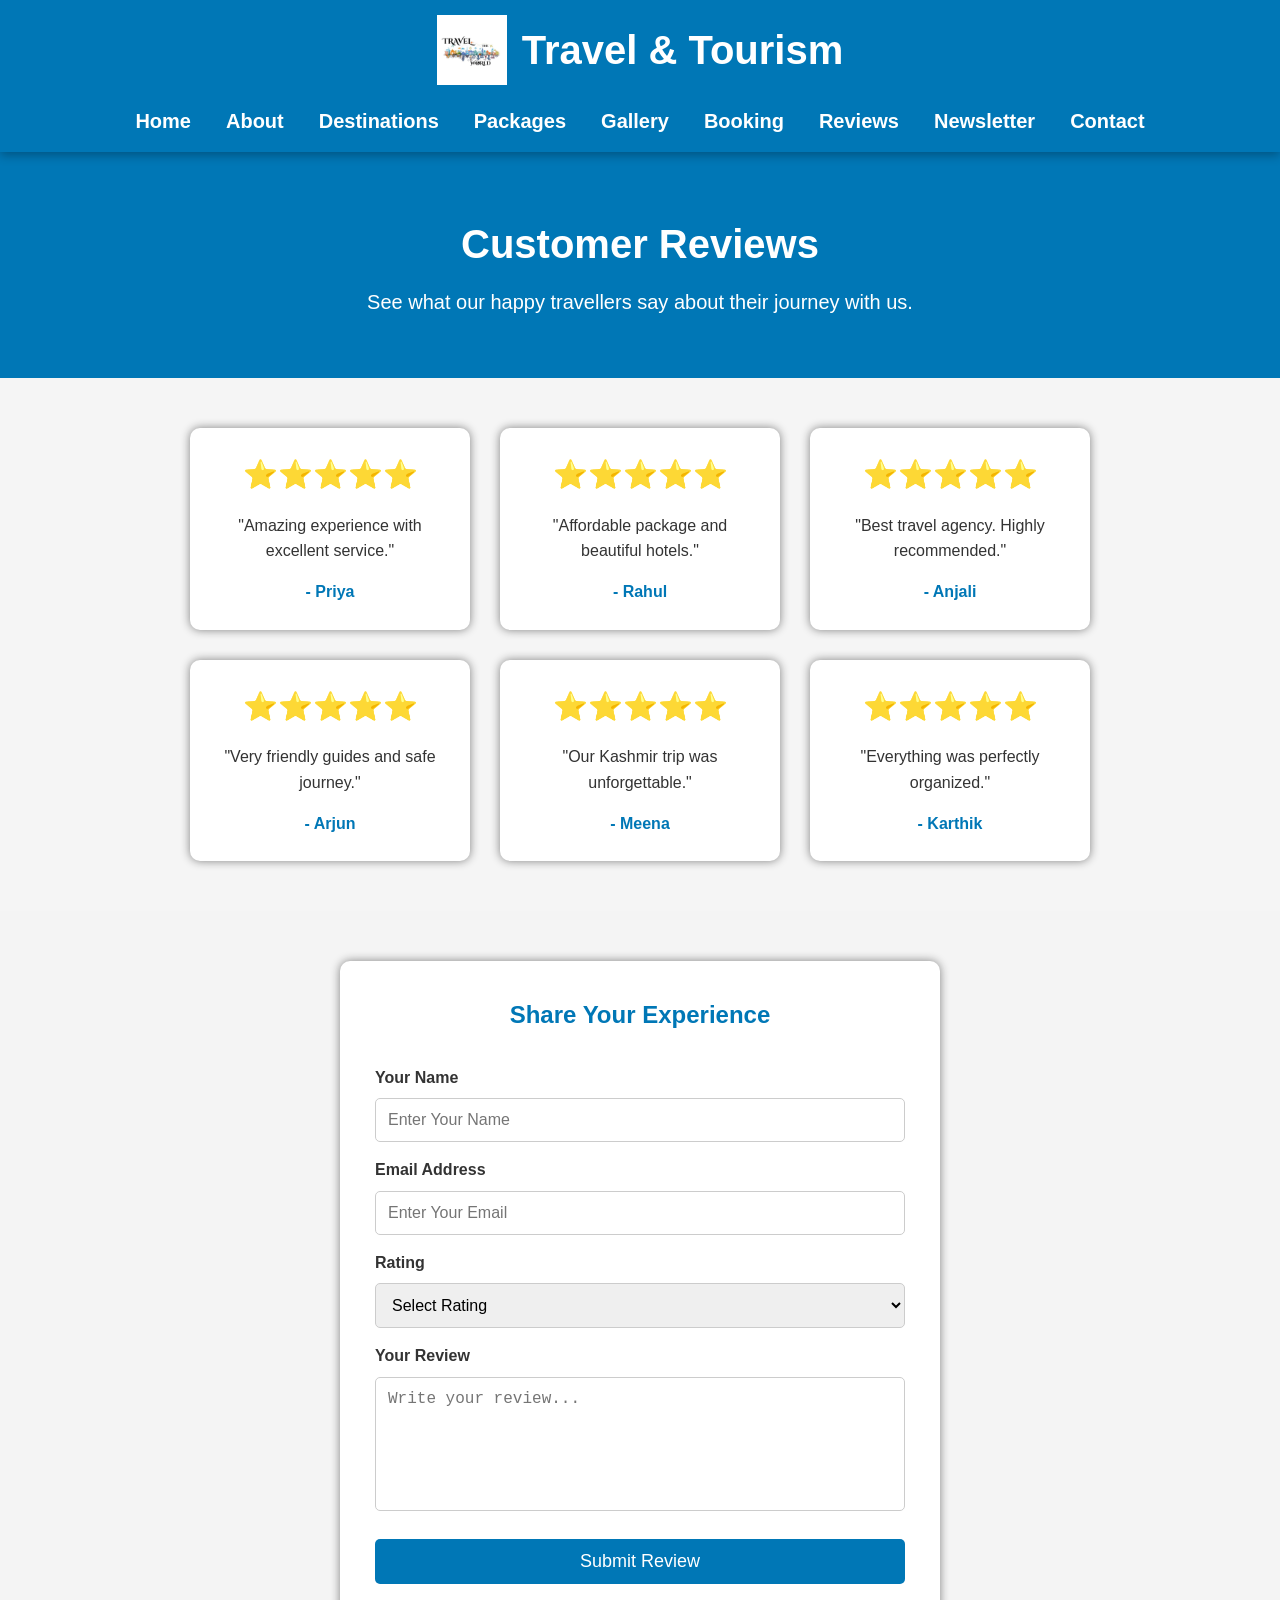
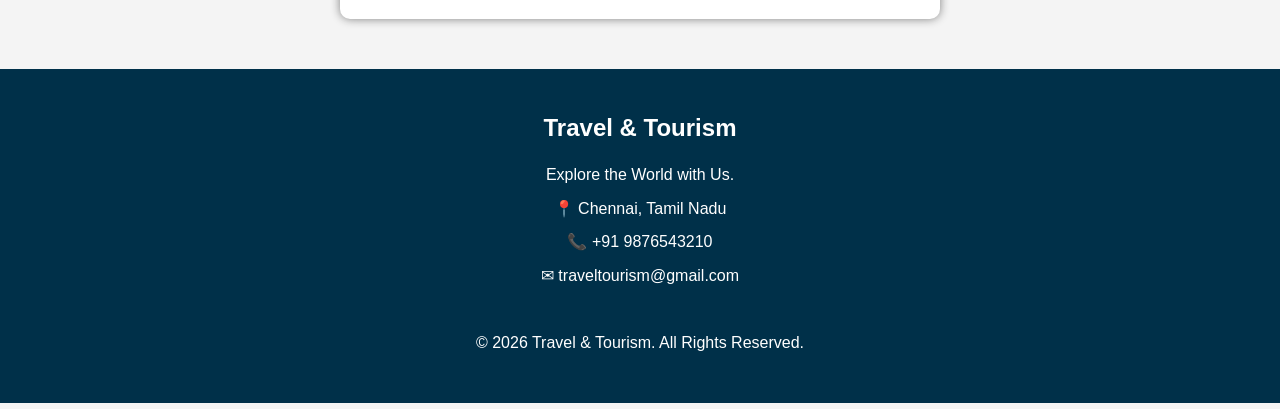
<file: reviews.html>
<!DOCTYPE html>
<html lang="en">

<head>
    <meta charset="UTF-8">
    <meta name="viewport" content="width=device-width, initial-scale=1.0">
    <title>Customer Reviews | Travel & Tourism</title>
    <link rel="stylesheet" href="style.css">
</head>

<body>

<header>

<div class="logo">
    <img src="logo.png" alt="Logo">
    <h1>Travel & Tourism</h1>
</div>

<nav>
<ul>
<li><a href="index.html">Home</a></li>
<li><a href="about.html">About</a></li>
<li><a href="destinations.html">Destinations</a></li>
<li><a href="packages.html">Packages</a></li>
<li><a href="gallery.html">Gallery</a></li>
<li><a href="booking.html">Booking</a></li>
<li><a href="reviews.html">Reviews</a></li>
<li><a href="newsletter.html">Newsletter</a></li>
<li><a href="contact.html">Contact</a></li>
</ul>
</nav>

</header>

<section class="review-banner">

<h2>Customer Reviews</h2>

<p>See what our happy travellers say about their journey with us.</p>

</section>

<section class="review-page">

<div class="review-card">
<h3>⭐⭐⭐⭐⭐</h3>
<p>"Amazing experience with excellent service."</p>
<h4>- Priya</h4>
</div>

<div class="review-card">
<h3>⭐⭐⭐⭐⭐</h3>
<p>"Affordable package and beautiful hotels."</p>
<h4>- Rahul</h4>
</div>

<div class="review-card">
<h3>⭐⭐⭐⭐⭐</h3>
<p>"Best travel agency. Highly recommended."</p>
<h4>- Anjali</h4>
</div>

<div class="review-card">
<h3>⭐⭐⭐⭐⭐</h3>
<p>"Very friendly guides and safe journey."</p>
<h4>- Arjun</h4>
</div>

<div class="review-card">
<h3>⭐⭐⭐⭐⭐</h3>
<p>"Our Kashmir trip was unforgettable."</p>
<h4>- Meena</h4>
</div>

<div class="review-card">
<h3>⭐⭐⭐⭐⭐</h3>
<p>"Everything was perfectly organized."</p>
<h4>- Karthik</h4>
</div>

</section>

<section class="review-form">

<h2>Share Your Experience</h2>

<form id="reviewForm">

<label>Your Name</label>
<input type="text" placeholder="Enter Your Name" required>

<label>Email Address</label>
<input type="email" placeholder="Enter Your Email" required>

<label>Rating</label>
<select required>
<option value="">Select Rating</option>
<option>⭐⭐⭐⭐⭐ Excellent</option>
<option>⭐⭐⭐⭐ Very Good</option>
<option>⭐⭐⭐ Good</option>
<option>⭐⭐ Average</option>
<option>⭐ Poor</option>
</select>

<label>Your Review</label>
<textarea rows="6" placeholder="Write your review..." required></textarea>

<button type="submit">Submit Review</button>

</form>

</section>

<footer>

<div class="footer-content">

<h2>Travel & Tourism</h2>

<p>Explore the World with Us.</p>

<p>📍 Chennai, Tamil Nadu</p>

<p>📞 +91 9876543210</p>

<p>✉ traveltourism@gmail.com</p>

<br>

<p>© 2026 Travel & Tourism. All Rights Reserved.</p>

</div>

</footer>

<script src="script.js"></script>

</body>
</html>
</file>
<file: style.css>
/* ==========================
   RESET
========================== */

*{
    margin:0;
    padding:0;
    box-sizing:border-box;
}

body{
    font-family:Arial, Helvetica, sans-serif;
    background:#f4f4f4;
    color:#333;
    line-height:1.6;
}

/* ==========================
   HEADER
========================== */

header{
    background:#0077b6;
    position:sticky;
    top:0;
    z-index:1000;
    box-shadow:0 3px 10px rgba(0,0,0,.3);
    padding:15px 40px;
}

.logo{
    display:flex;
    justify-content:center;
    align-items:center;
    gap:15px;
}

.logo img{
    width:70px;
    height:70px;
}

.logo h1{
    color:#fff;
    font-size:40px;
    font-weight:bold;
}

/* ==========================
   NAVIGATION
========================== */

nav{
    margin-top:20px;
}

nav ul{
    list-style:none;
    display:flex;
    justify-content:center;
    align-items:center;
    gap:35px;
}

nav ul li a{
    color:white;
    text-decoration:none;
    font-size:20px;
    font-weight:bold;
    transition:.3s;
}

nav ul li a:hover{
    color:#ffd60a;
}

/* ==========================
   HERO SECTION
========================== */

.hero{
    height:90vh;
    background:url("banner.jpg") no-repeat center center/cover;
    display:flex;
    justify-content:center;
    align-items:center;
    flex-direction:column;
    text-align:center;
    color:white;
    position:relative;
}

.hero::before{
    content:"";
    position:absolute;
    inset:0;
    background:rgba(0,0,0,.45);
}

.hero-content{
    position:relative;
    z-index:2;
}

.hero h2{
    font-size:60px;
    margin-bottom:20px;
}

.hero p{
    font-size:24px;
    margin-bottom:25px;
}

.hero button{
    background:#ff9800;
    color:white;
    padding:15px 35px;
    border:none;
    border-radius:5px;
    cursor:pointer;
    font-size:20px;
    transition:.3s;
}

.hero button:hover{
    background:#e65100;
    transform:scale(1.05);
}

/* ==========================
   SEARCH BOX
========================== */

.search-box{
    background:white;
    width:90%;
    max-width:1100px;
    margin:-50px auto 40px;
    padding:25px;
    border-radius:10px;
    display:flex;
    justify-content:space-between;
    align-items:center;
    flex-wrap:wrap;
    gap:20px;
    box-shadow:0 5px 20px rgba(0,0,0,.2);
}

.search-box input,
.search-box select{
    flex:1;
    min-width:180px;
    padding:12px;
    border:1px solid #ccc;
    border-radius:5px;
}

.search-box button{
    background:#0077b6;
    color:white;
    border:none;
    padding:12px 25px;
    border-radius:5px;
    cursor:pointer;
    transition:.3s;
}

.search-box button:hover{
    background:#023e8a;
}

/* ==========================
   DESTINATIONS
========================== */

.destinations{
    padding:70px 40px;
    text-align:center;
}

.destinations h2{
    font-size:40px;
    color:#0077b6;
    margin-bottom:40px;
}

.card-container{
    display:grid;
    grid-template-columns:repeat(auto-fit,minmax(280px,1fr));
    gap:30px;
}

.card{
    background:white;
    border-radius:10px;
    overflow:hidden;
    box-shadow:0 0 15px rgba(0,0,0,.2);
    transition:.4s;
}

.card:hover{
    transform:translateY(-10px);
}

.card img{
    width:100%;
    height:220px;
    object-fit:cover;
}

.card h3{
    color:#0077b6;
    padding:15px;
}

.card p{
    padding:0 20px 20px;
}

.card button{
    margin-bottom:20px;
    background:#0077b6;
    color:white;
    border:none;
    padding:10px 20px;
    cursor:pointer;
    border-radius:5px;
}

.card button:hover{
    background:#023e8a;
}

/* ==========================
   WHY CHOOSE US
========================== */

.why-us{
    background:#fff;
    padding:70px 40px;
    text-align:center;
}

.why-us h2{
    color:#0077b6;
    font-size:40px;
    margin-bottom:40px;
}

.why-container{
    display:grid;
    grid-template-columns:repeat(auto-fit,minmax(250px,1fr));
    gap:25px;
}

.why-box{
    background:#0077b6;
    color:white;
    padding:30px;
    border-radius:10px;
    transition:.3s;
    box-shadow:0 0 10px rgba(0,0,0,.2);
}

.why-box:hover{
    transform:translateY(-10px);
}

.why-box h3{
    margin-bottom:15px;
}

/* ==========================
   COUNTERS
========================== */

.counter-section{
    background:#0096c7;
    color:white;
    padding:70px;
}

.counter-container{
    display:grid;
    grid-template-columns:repeat(auto-fit,minmax(220px,1fr));
    gap:30px;
    text-align:center;
}

.counter h2{
    font-size:45px;
}

.counter p{
    font-size:20px;
}

/* ==========================
   TESTIMONIALS
========================== */

.testimonials{
    padding:70px 40px;
    text-align:center;
}

.testimonials h2{
    color:#0077b6;
    margin-bottom:40px;
    font-size:40px;
}

.review-container{
    display:grid;
    grid-template-columns:repeat(auto-fit,minmax(300px,1fr));
    gap:30px;
}

.review{
    background:white;
    padding:25px;
    border-radius:10px;
    box-shadow:0 0 15px rgba(0,0,0,.2);
}

.review h4{
    color:#0077b6;
    margin-top:15px;
}
/* ===========================================
   ABOUT PAGE
=========================================== */

.about-banner{
    background:#0096c7;
    color:white;
    text-align:center;
    padding:80px 20px;
}

.about-banner h2{
    font-size:45px;
    margin-bottom:15px;
}

.about-banner p{
    font-size:22px;
}

.about-content{
    width:90%;
    margin:auto;
    padding:60px 0;
}

.about-content h2{
    color:#0077b6;
    margin:25px 0 15px;
    font-size:32px;
}

.about-content p{
    font-size:18px;
    text-align:justify;
    line-height:1.8;
}

/* ===========================================
   SERVICES
=========================================== */

.services{
    background:#f8f9fa;
    padding:70px 20px;
    text-align:center;
}

.services h2{
    color:#0077b6;
    font-size:40px;
    margin-bottom:40px;
}

.service-container{
    display:grid;
    grid-template-columns:repeat(auto-fit,minmax(250px,1fr));
    gap:30px;
}

.service-box{
    background:white;
    padding:30px;
    border-radius:10px;
    box-shadow:0 5px 15px rgba(0,0,0,.15);
    transition:.3s;
}

.service-box:hover{
    transform:translateY(-10px);
}

.service-box h3{
    color:#0077b6;
    margin-bottom:15px;
}

.service-box p{
    font-size:17px;
}

/* ===========================================
   DESTINATION PAGE
=========================================== */

.destination-banner{
    background:#0096c7;
    color:white;
    text-align:center;
    padding:70px;
}

.destination-banner h2{
    font-size:45px;
}

.destination-banner p{
    font-size:22px;
    margin-top:15px;
}

.destination-list{
    display:grid;
    grid-template-columns:repeat(auto-fit,minmax(280px,1fr));
    gap:30px;
    padding:60px;
}

.destination-card{
    background:white;
    border-radius:10px;
    overflow:hidden;
    box-shadow:0 5px 15px rgba(0,0,0,.2);
    transition:.3s;
}

.destination-card:hover{
    transform:translateY(-10px);
}

.destination-card img{
    width:100%;
    height:220px;
    object-fit:cover;
}

.destination-card h3{
    color:#0077b6;
    text-align:center;
    padding:15px;
}

.destination-card p{
    padding:0 20px 20px;
    text-align:center;
}

.destination-card button{
    display:block;
    margin:20px auto;
    background:#0077b6;
    color:white;
    border:none;
    padding:10px 25px;
    border-radius:5px;
    cursor:pointer;
}

.destination-card button:hover{
    background:#023e8a;
}

/* ===========================================
   PACKAGE PAGE
=========================================== */

.package-banner{
    background:#0077b6;
    color:white;
    text-align:center;
    padding:70px;
}

.package-banner h2{
    font-size:45px;
}

.package-banner p{
    font-size:22px;
    margin-top:10px;
}

.package-container{
    display:grid;
    grid-template-columns:repeat(auto-fit,minmax(300px,1fr));
    gap:30px;
    padding:60px;
}

.package-card{
    background:white;
    border-radius:10px;
    overflow:hidden;
    box-shadow:0 5px 15px rgba(0,0,0,.2);
    transition:.3s;
    text-align:center;
}

.package-card:hover{
    transform:scale(1.05);
}

.package-card img{
    width:100%;
    height:220px;
    object-fit:cover;
}

.package-card h3{
    color:#0077b6;
    margin:20px 0;
}

.package-card p{
    margin:10px;
}

.package-card h4{
    color:#e63946;
    font-size:24px;
}

.package-card button{
    margin:20px;
    padding:10px 25px;
    background:#0077b6;
    color:white;
    border:none;
    border-radius:5px;
    cursor:pointer;
}

.package-card button:hover{
    background:#023e8a;
}

/* ===========================================
   GALLERY
=========================================== */

.gallery-banner{
    background:#0096c7;
    color:white;
    text-align:center;
    padding:70px;
}

.gallery-banner h2{
    font-size:45px;
}

.gallery-banner p{
    font-size:22px;
    margin-top:10px;
}

.gallery-container{
    display:grid;
    grid-template-columns:repeat(auto-fit,minmax(250px,1fr));
    gap:25px;
    padding:50px;
}

.gallery-item{
    background:white;
    border-radius:10px;
    overflow:hidden;
    box-shadow:0 5px 15px rgba(0,0,0,.2);
    transition:.4s;
}

.gallery-item:hover{
    transform:scale(1.05);
}

.gallery-item img{
    width:100%;
    height:200px;
    object-fit:cover;
}

.gallery-item h3{
    text-align:center;
    padding:15px;
    color:#0077b6;
    font-size:22px;
}
/* ===========================================
   BOOKING PAGE
=========================================== */

.booking-banner{
    background:#0077b6;
    color:white;
    text-align:center;
    padding:70px;
}

.booking-banner h2{
    font-size:45px;
}

.booking-banner p{
    font-size:22px;
    margin-top:10px;
}

.booking-section{
    display:flex;
    justify-content:center;
    padding:60px;
}

#bookingForm{
    width:600px;
    background:white;
    padding:35px;
    border-radius:10px;
    box-shadow:0 5px 15px rgba(0,0,0,.2);
}

#bookingForm label{
    display:block;
    margin-top:15px;
    font-weight:bold;
}

#bookingForm input,
#bookingForm select,
#bookingForm textarea{
    width:100%;
    padding:12px;
    margin-top:8px;
    border:1px solid #ccc;
    border-radius:5px;
    font-size:16px;
}

.radio-group{
    margin-top:10px;
}

.radio-group input{
    width:auto;
    margin-right:8px;
}

#bookingForm button{
    width:100%;
    margin-top:25px;
    background:#0077b6;
    color:white;
    padding:14px;
    border:none;
    border-radius:5px;
    cursor:pointer;
    font-size:18px;
}

#bookingForm button:hover{
    background:#023e8a;
}

/* ===========================================
   CONTACT PAGE
=========================================== */

.contact-banner{
    background:#0096c7;
    color:white;
    text-align:center;
    padding:70px;
}

.contact-banner h2{
    font-size:45px;
}

.contact-banner p{
    font-size:22px;
    margin-top:10px;
}

.contact-section{
    display:grid;
    grid-template-columns:1fr 1fr;
    gap:40px;
    padding:60px;
}

.contact-info,
.contact-form{
    background:white;
    padding:30px;
    border-radius:10px;
    box-shadow:0 5px 15px rgba(0,0,0,.2);
}

.contact-info h2,
.contact-form h2{
    color:#0077b6;
    margin-bottom:20px;
}

.contact-info p{
    margin-bottom:20px;
    line-height:1.8;
}

.contact-form label{
    display:block;
    margin-top:15px;
    font-weight:bold;
}

.contact-form input,
.contact-form textarea{
    width:100%;
    padding:12px;
    margin-top:8px;
    border:1px solid #ccc;
    border-radius:5px;
}

.contact-form button{
    width:100%;
    margin-top:25px;
    background:#0077b6;
    color:white;
    border:none;
    padding:14px;
    border-radius:5px;
    cursor:pointer;
    font-size:18px;
}

.contact-form button:hover{
    background:#023e8a;
}

/* ===========================================
   FOOTER
=========================================== */

footer{
    background:#003049;
    color:white;
    text-align:center;
    padding:40px 20px;
}

.footer-content h2{
    margin-bottom:15px;
}

.footer-content p{
    margin:8px 0;
}

.footer-content a{
    color:white;
    text-decoration:none;
}

.footer-content a:hover{
    color:#ffd60a;
}

/* ===========================================
   SCROLL TO TOP BUTTON
=========================================== */

#topBtn{
    position:fixed;
    bottom:25px;
    right:25px;
    display:none;
    background:#0077b6;
    color:white;
    border:none;
    width:50px;
    height:50px;
    border-radius:50%;
    font-size:22px;
    cursor:pointer;
    transition:.3s;
}

#topBtn:hover{
    background:#023e8a;
}

/* ===========================================
   ANIMATIONS
=========================================== */

.card,
.package-card,
.gallery-item,
.service-box,
.destination-card,
.review,
.why-box{
    transition:.4s;
}

.card:hover,
.package-card:hover,
.gallery-item:hover,
.service-box:hover,
.destination-card:hover,
.review:hover,
.why-box:hover{
    box-shadow:0 10px 25px rgba(0,0,0,.3);
}

/* ===========================================
   RESPONSIVE DESIGN
=========================================== */

@media(max-width:992px){

nav ul{
    flex-wrap:wrap;
    gap:20px;
}

.hero h2{
    font-size:45px;
}

.contact-section{
    grid-template-columns:1fr;
}

.booking-section{
    padding:30px;
}

#bookingForm{
    width:100%;
}

}

@media(max-width:768px){

.logo{
    flex-direction:column;
}

.logo h1{
    font-size:30px;
}

.hero{
    height:70vh;
}

.hero h2{
    font-size:35px;
}

.hero p{
    font-size:18px;
}

.search-box{
    flex-direction:column;
}

.search-box input,
.search-box select,
.search-box button{
    width:100%;
}

.destination-list,
.package-container,
.gallery-container,
.service-container,
.card-container,
.review-container,
.why-container{
    grid-template-columns:1fr;
}

.about-content{
    width:95%;
}

}

@media(max-width:480px){

header{
    padding:15px;
}

nav ul{
    flex-direction:column;
}

.hero h2{
    font-size:28px;
}

.hero p{
    font-size:16px;
}

.about-banner h2,
.destination-banner h2,
.package-banner h2,
.gallery-banner h2,
.booking-banner h2,
.contact-banner h2{
    font-size:32px;
}

}

/* ===========================================
   SMOOTH SCROLL
=========================================== */

html{
    scroll-behavior:smooth;
}
/* ===========================
   HOME PACKAGES
=========================== */

.packages-home{
    padding:60px;
    text-align:center;
    background:#ffffff;
}

.packages-home h2{
    font-size:38px;
    margin-bottom:40px;
    color:#0077b6;
}

/* ===========================
   STATISTICS
=========================== */

.stats{
    display:flex;
    justify-content:space-around;
    flex-wrap:wrap;
    background:#0077b6;
    color:white;
    padding:50px 20px;
}

.stat-box{
    text-align:center;
    margin:20px;
}

.stat-box h2{
    font-size:42px;
}

.stat-box p{
    font-size:18px;
}

/* ===========================
   REVIEWS
=========================== */

/* ================= REVIEW PAGE ================= */

.review-banner{
    background:#0077b6;
    color:white;
    text-align:center;
    padding:60px 20px;
}

.review-banner h2{
    font-size:40px;
    margin-bottom:10px;
}

.review-banner p{
    font-size:20px;
}

.review-page{
    display:flex;
    justify-content:center;
    flex-wrap:wrap;
    gap:30px;
    padding:50px;
    background:#f5f5f5;
}

.review-card{
    width:280px;
    background:white;
    padding:25px;
    border-radius:10px;
    text-align:center;
    box-shadow:0 0 10px gray;
    transition:0.3s;
}

.review-card:hover{
    transform:translateY(-10px);
}

.review-card h3{
    font-size:28px;
}

.review-card p{
    margin:15px 0;
}

.review-card h4{
    color:#0077b6;
}

.review-form{
    width:600px;
    margin:50px auto;
    background:white;
    padding:35px;
    border-radius:10px;
    box-shadow:0 0 10px gray;
}

.review-form h2{
    text-align:center;
    color:#0077b6;
    margin-bottom:30px;
}

.review-form label{
    display:block;
    margin-top:15px;
    font-weight:bold;
}

.review-form input,
.review-form select,
.review-form textarea{
    width:100%;
    padding:12px;
    margin-top:8px;
    border:1px solid #ccc;
    border-radius:5px;
    font-size:16px;
    box-sizing:border-box;
}

.review-form textarea{
    resize:none;
}

.review-form button{
    width:100%;
    margin-top:20px;
    padding:12px;
    background:#0077b6;
    color:white;
    border:none;
    border-radius:5px;
    font-size:18px;
    cursor:pointer;
}

.review-form button:hover{
    background:#023e8a;
}
/* Newsletter Page */

.newsletter-banner{
    background:#0096c7;
    color:white;
    text-align:center;
    padding:60px;
}

.newsletter-banner h2{
    font-size:40px;
}

.newsletter-banner p{
    font-size:20px;
    margin-top:10px;
}

.newsletter-section{
    padding:60px;
    display:flex;
    justify-content:center;
    background:#f5f5f5;
}

.newsletter-box{
    width:600px;
    background:white;
    padding:40px;
    border-radius:10px;
    box-shadow:0 0 10px gray;
    text-align:center;
}

.newsletter-box h2{
    color:#0077b6;
    margin-bottom:20px;
}

.newsletter-box p{
    margin-bottom:25px;
    line-height:1.7;
}

.newsletter-box input,
.newsletter-box select{
    width:100%;
    padding:12px;
    margin-bottom:15px;
    border:1px solid #ccc;
    border-radius:5px;
    font-size:16px;
}

.newsletter-box button{
    width:100%;
    padding:14px;
    background:#0077b6;
    color:white;
    border:none;
    border-radius:5px;
    font-size:18px;
    cursor:pointer;
}

.newsletter-box button:hover{
    background:#023e8a;
}
/* Mobile Responsive Navbar */
@media screen and (max-width: 768px) {

    header{
        flex-direction: column;
        align-items: center;
    }

    nav{
        width: 100%;
    }

    nav ul{
        display: flex !important;
        flex-direction: row !important;
        justify-content: center !important;
        align-items: center;
        flex-wrap: wrap;
        list-style: none;
        padding: 0;
        margin: 10px 0;
    }

    nav ul li{
        margin: 5px 8px;
    }

    nav ul li a{
        display: block;
        padding: 8px 12px;
        font-size: 14px;
    }
}
/* Mobile Scrollable Navigation */
@media screen and (max-width: 768px) {

    nav{
        width: 100%;
        overflow-x: auto;
        white-space: nowrap;
    }

    nav ul{
        display: inline-flex;
        flex-wrap: nowrap;
        padding: 0;
        margin: 0;
        list-style: none;
    }

    nav ul li{
        margin: 0 8px;
    }

    nav ul li a{
        display: inline-block;
        padding: 10px;
        font-size: 14px;
    }
}
</file>
